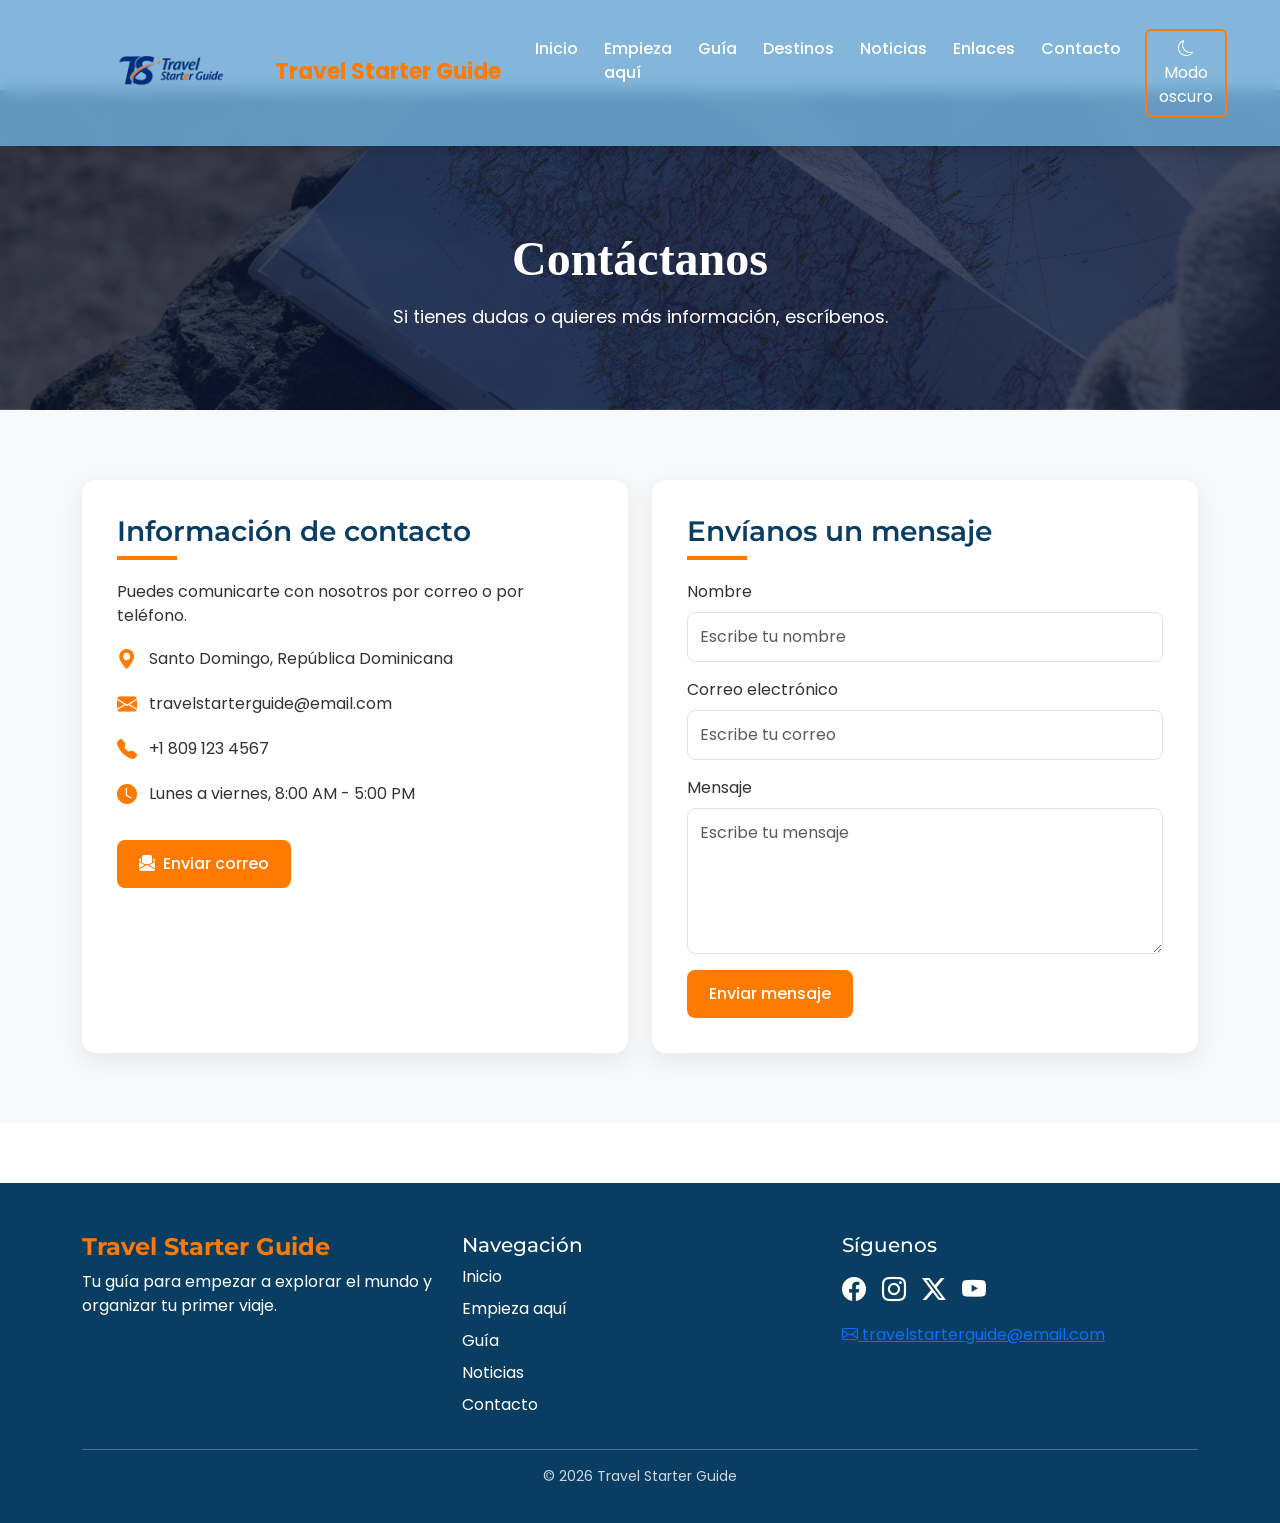
<file: contact.html>
<!DOCTYPE html>
<html lang="es">
<head>
  <meta charset="UTF-8">
  <meta name="viewport" content="width=device-width, initial-scale=1.0">
  <title>Contacto | Travel Starter Guide</title>

  <meta name="description" content="Página de contacto de Travel Starter Guide.">
  <link rel="icon" type="image/png" href="favicon/favicon-32x32.png">

  <link href="https://fonts.googleapis.com/css2?family=Montserrat:wght@500;600;700&family=Poppins:wght@300;400;500;600&display=swap" rel="stylesheet">
  <link href="https://cdn.jsdelivr.net/npm/bootstrap@5.3.3/dist/css/bootstrap.min.css" rel="stylesheet">
  <link href="https://cdn.jsdelivr.net/npm/bootstrap-icons@1.11.3/font/bootstrap-icons.min.css" rel="stylesheet">

  <link rel="stylesheet" href="css/style.css">
</head>
<body>

  <!-- NAVBAR -->
  <!-- NAVBAR -->
  <nav class="navbar navbar-expand-lg navbar-dark fixed-top">
    <div class="container">

      <a class="navbar-brand" href="index.html">
        <img src="images/logo.png" class="logo" alt="Logo Travel Starter Guide">
        Travel Starter Guide
      </a>

      <button class="navbar-toggler" type="button" data-bs-toggle="collapse" data-bs-target="#menu">
        <span class="navbar-toggler-icon"></span>
      </button>

      <div class="collapse navbar-collapse" id="menu">
        <ul class="navbar-nav ms-auto">

          <li class="nav-item">
            <a class="nav-link" href="index.html">Inicio</a>
          </li>

          <li class="nav-item">
            <a class="nav-link" href="empieza.html">Empieza aquí</a>
          </li>

          <li class="nav-item">
            <a class="nav-link" href="guide.html">Guía</a>
          </li>

           <li class="nav-item">
            <a class="nav-link" href="destinos.html">Destinos</a>
          </li>

          <li class="nav-item">
            <a class="nav-link" href="news.html">Noticias</a>
          </li>

          <li class="nav-item">
            <a class="nav-link" href="links.html">Enlaces</a>
          </li>

          <li class="nav-item">
            <a class="nav-link" href="contact.html">Contacto</a>
          </li>

          <li class="nav-item">
            <button onclick="modoOscuro()" class="btn btn-outline-light ms-3">
              <i class="bi bi-moon"></i> Modo oscuro
            </button>
          </li>

        </ul>
      </div>

    </div>
  </nav>

  <!-- HEADER -->
  <section class="page-header text-white text-center">
    <div class="container">
      <h1>Contáctanos</h1>
      <p>Si tienes dudas o quieres más información, escríbenos.</p>
    </div>
  </section>

  <!-- CONTACTO -->
  <section class="contact-section">
    <div class="container">
      <div class="row g-4">

        <div class="col-lg-6">
          <div class="contact-card">
            <h2>Información de contacto</h2>
            <p>Puedes comunicarte con nosotros por correo o por teléfono.</p>

            <div class="contact-info-item">
              <i class="bi bi-geo-alt-fill"></i>
              <span>Santo Domingo, República Dominicana</span>
            </div>

            <div class="contact-info-item">
              <i class="bi bi-envelope-fill"></i>
              <span>travelstarterguide@email.com</span>
            </div>

            <div class="contact-info-item">
              <i class="bi bi-telephone-fill"></i>
              <span>+1 809 123 4567</span>
            </div>

            <div class="contact-info-item">
              <i class="bi bi-clock-fill"></i>
              <span>Lunes a viernes, 8:00 AM - 5:00 PM</span>
            </div>

            <a href="mailto:travelstarterguide@email.com" class="btn contact-btn mt-3">
              <i class="bi bi-envelope-paper-fill me-2"></i>Enviar correo
            </a>
          </div>
        </div>

        <div class="col-lg-6">
          <div class="contact-card">
            <h2>Envíanos un mensaje</h2>
            <form>
              <form onsubmit="enviarFormulario(event)">
  <div class="mb-3">
    <label for="nombre" class="form-label">Nombre</label>
    <input type="text" class="form-control" id="nombre" placeholder="Escribe tu nombre" required>
  </div>

  <div class="mb-3">
    <label for="correo" class="form-label">Correo electrónico</label>
    <input type="email" class="form-control" id="correo" placeholder="Escribe tu correo" required>
  </div>

  <div class="mb-3">
    <label for="mensaje" class="form-label">Mensaje</label>
    <textarea class="form-control" id="mensaje" rows="5" placeholder="Escribe tu mensaje" required></textarea>
  </div>

  <button type="submit" class="btn contact-btn">
    Enviar mensaje
  </button>
          </form>
          </div>
        </div>

      </div>
    </div>
  </section>

 <!-- FOOTER -->
  <footer class="footer">
<div class="container">
<div class="row">

<div class="col-md-4">
<h4 class="footer-logo">Travel Starter Guide</h4>
<p>
Tu guía para empezar a explorar el mundo y organizar tu primer viaje.
</p>
</div>

<div class="col-md-4">
<h5>Navegación</h5>
<ul class="footer-links">
<li><a href="index.html">Inicio</a></li>
<li><a href="empieza.html">Empieza aquí</a></li>
<li><a href="guide.html">Guía</a></li>
<li><a href="news.html">Noticias</a></li>
<li><a href="contact.html">Contacto</a></li>
</ul>
</div>

<div class="col-md-4">
<h5>Síguenos</h5>

<div class="footer-social">
<a href="https://www.facebook.com/" target="_blank"><i class="bi bi-facebook"></i></a>
<a href="https://www.instagram.com/" target="_blank"><i class="bi bi-instagram"></i></a>
<a href="https://twitter.com/" target="_blank"><i class="bi bi-twitter-x"></i></a>
<a href="https://www.youtube.com/" target="_blank"><i class="bi bi-youtube"></i></a>
</div>

<p class="footer-email">
<a href="mailto:travelstarterguide@email.com">
<i class="bi bi-envelope"></i> travelstarterguide@email.com
</a>
</p>

</div>

</div>

<hr>

<p class="footer-copy">© 2026 Travel Starter Guide</p>

</div>
</footer>
  <!-- MODAL PRIVACIDAD -->
  <div class="modal fade" id="privacidad">
    <div class="modal-dialog">
      <div class="modal-content">
        <div class="modal-header">
          <h5>Política de Privacidad</h5>
          <button class="btn-close" data-bs-dismiss="modal"></button>
        </div>

        <div class="modal-body">
          <p>
            Este sitio web es educativo y no almacena información personal
            de los usuarios.
          </p>
        </div>
      </div>
    </div>
  </div>

  <script src="https://cdn.jsdelivr.net/npm/bootstrap@5.3.3/dist/js/bootstrap.bundle.min.js"></script>
  <script src="js/script.js"></script>
</body>
</html>
</file>
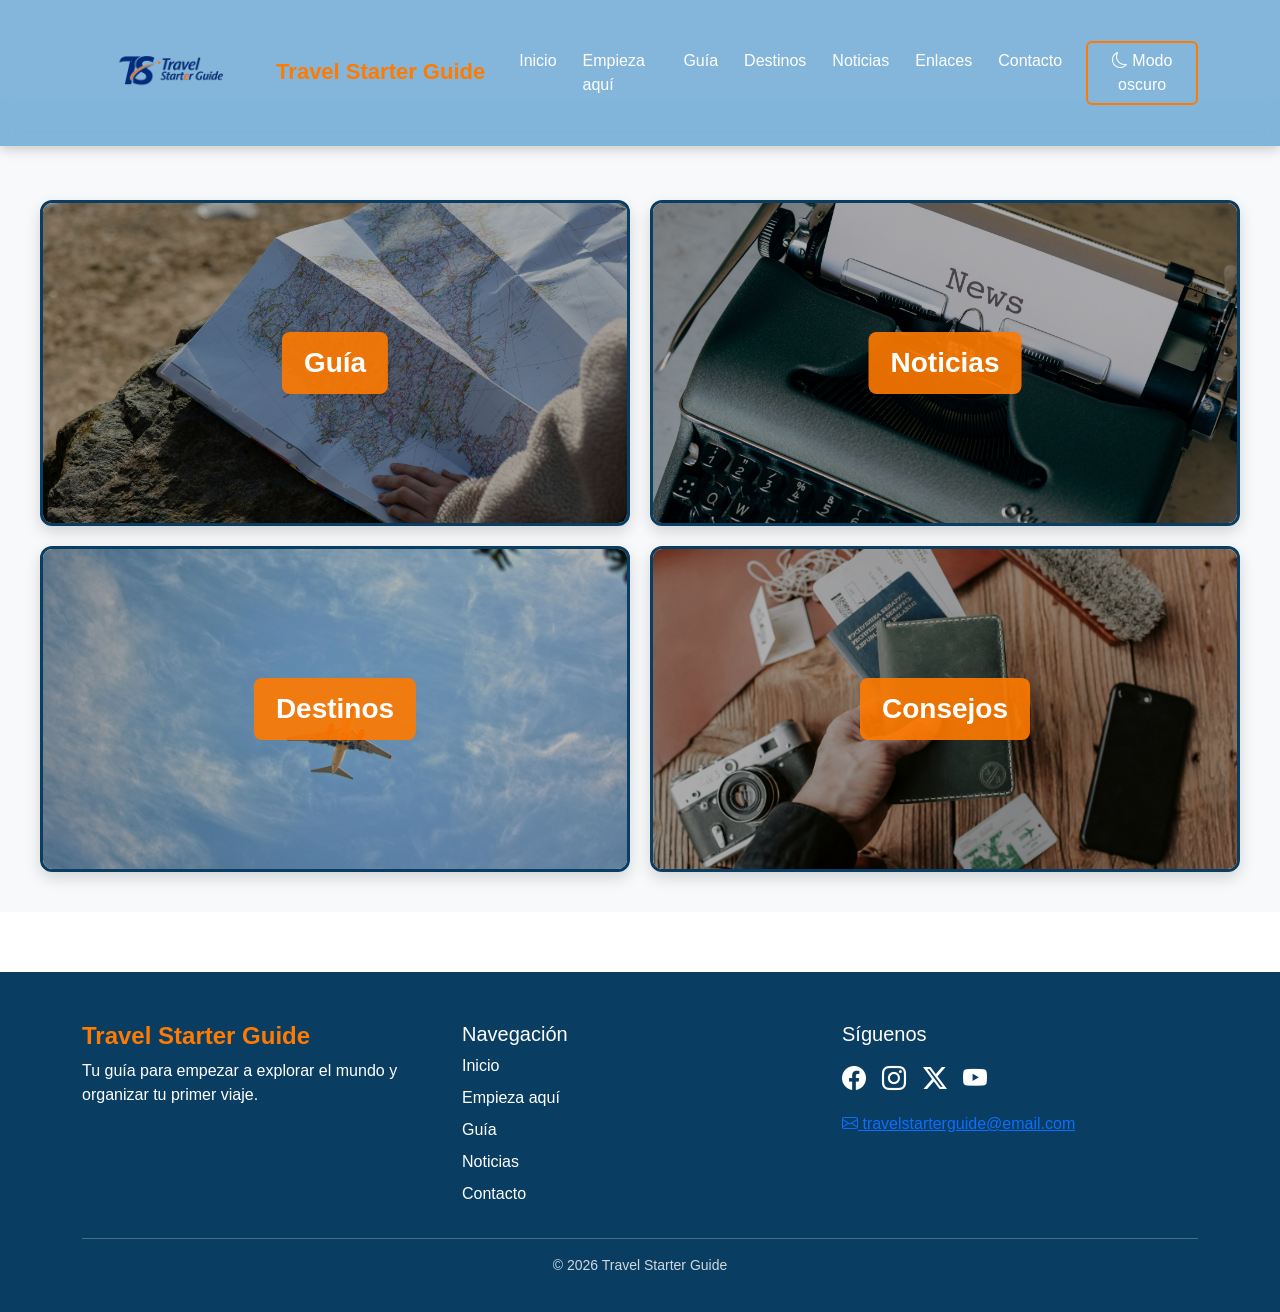
<file: empieza.html>
<!DOCTYPE html>
<html lang="es">
<head>
    <meta charset="UTF-8">
    <meta name="viewport" content="width=device-width, initial-scale=1.0">
    <title>Empieza aquí | Travel Starter Guide</title>

    <link href="https://cdn.jsdelivr.net/npm/bootstrap@5.3.3/dist/css/bootstrap.min.css" rel="stylesheet">
    <link href="https://cdn.jsdelivr.net/npm/bootstrap-icons@1.11.3/font/bootstrap-icons.min.css" rel="stylesheet">
    <link rel="stylesheet" href="css/style.css">
</head>

<body>

    <!-- NAVBAR -->
     <!-- NAVBAR -->
  <nav class="navbar navbar-expand-lg navbar-dark fixed-top">
    <div class="container">

      <a class="navbar-brand" href="index.html">
        <img src="images/logo.png" class="logo" alt="Logo Travel Starter Guide">
        Travel Starter Guide
      </a>

      <button class="navbar-toggler" type="button" data-bs-toggle="collapse" data-bs-target="#menu">
        <span class="navbar-toggler-icon"></span>
      </button>

      <div class="collapse navbar-collapse" id="menu">
        <ul class="navbar-nav ms-auto">

          <li class="nav-item">
            <a class="nav-link" href="index.html">Inicio</a>
          </li>

          <li class="nav-item">
            <a class="nav-link" href="empieza.html">Empieza aquí</a>
          </li>

          <li class="nav-item">
            <a class="nav-link" href="guide.html">Guía</a>
          </li>

           <li class="nav-item">
            <a class="nav-link" href="destinos.html">Destinos</a>
          </li>

          <li class="nav-item">
            <a class="nav-link" href="news.html">Noticias</a>
          </li>

          <li class="nav-item">
            <a class="nav-link" href="links.html">Enlaces</a>
          </li>

          <li class="nav-item">
            <a class="nav-link" href="contact.html">Contacto</a>
          </li>

          <li class="nav-item">
            <button onclick="modoOscuro()" class="btn btn-outline-light ms-3">
              <i class="bi bi-moon"></i> Modo oscuro
            </button>
          </li>

        </ul>
      </div>

    </div>
  </nav>

    <!-- CONTENIDO DE EMPIEZA AQUI -->
    <div class="start-grid">

        <a href="guide.html" class="grid-item">
            <img src="images/guia.jpg" alt="Guía">
            <span>Guía</span>
        </a>

        <a href="news.html" class="grid-item">
            <img src="images/noticias.jpg" alt="Noticias">
            <span>Noticias</span>
        </a>

        <a href="destinos.html" class="grid-item">
            <img src="images/destinos.jpg" alt="Destinos">
            <span>Destinos</span>
        </a>

        <a href="consejos.html" class="grid-item">
            <img src="images/consejos.jpg" alt="Consejos">
            <span>Consejos</span>
        </a>

    </div>

    <script src="https://cdn.jsdelivr.net/npm/bootstrap@5.3.3/dist/js/bootstrap.bundle.min.js"></script>
    <script src="js/script.js"></script>
</body>
</html>

<!-- FOOTER -->
  <footer class="footer">
<div class="container">
<div class="row">

<div class="col-md-4">
<h4 class="footer-logo">Travel Starter Guide</h4>
<p>
Tu guía para empezar a explorar el mundo y organizar tu primer viaje.
</p>
</div>

<div class="col-md-4">
<h5>Navegación</h5>
<ul class="footer-links">
<li><a href="index.html">Inicio</a></li>
<li><a href="empieza.html">Empieza aquí</a></li>
<li><a href="guide.html">Guía</a></li>
<li><a href="news.html">Noticias</a></li>
<li><a href="contact.html">Contacto</a></li>
</ul>
</div>

<div class="col-md-4">
<h5>Síguenos</h5>

<div class="footer-social">
<a href="https://www.facebook.com/" target="_blank"><i class="bi bi-facebook"></i></a>
<a href="https://www.instagram.com/" target="_blank"><i class="bi bi-instagram"></i></a>
<a href="https://twitter.com/" target="_blank"><i class="bi bi-twitter-x"></i></a>
<a href="https://www.youtube.com/" target="_blank"><i class="bi bi-youtube"></i></a>
</div>

<p class="footer-email">
<a href="mailto:travelstarterguide@email.com">
<i class="bi bi-envelope"></i> travelstarterguide@email.com
</a>
</p>

</div>

</div>

<hr>

<p class="footer-copy">© 2026 Travel Starter Guide</p>

</div>
</footer>
  <!-- MODAL PRIVACIDAD -->
  <div class="modal fade" id="privacidad">
    <div class="modal-dialog">
      <div class="modal-content">
        <div class="modal-header">
          <h5>Política de Privacidad</h5>
          <button class="btn-close" data-bs-dismiss="modal"></button>
        </div>

        <div class="modal-body">
          <p>
            Este sitio web es educativo y no almacena información personal
            de los usuarios.
          </p>
        </div>
      </div>
    </div>
  </div>
</file>
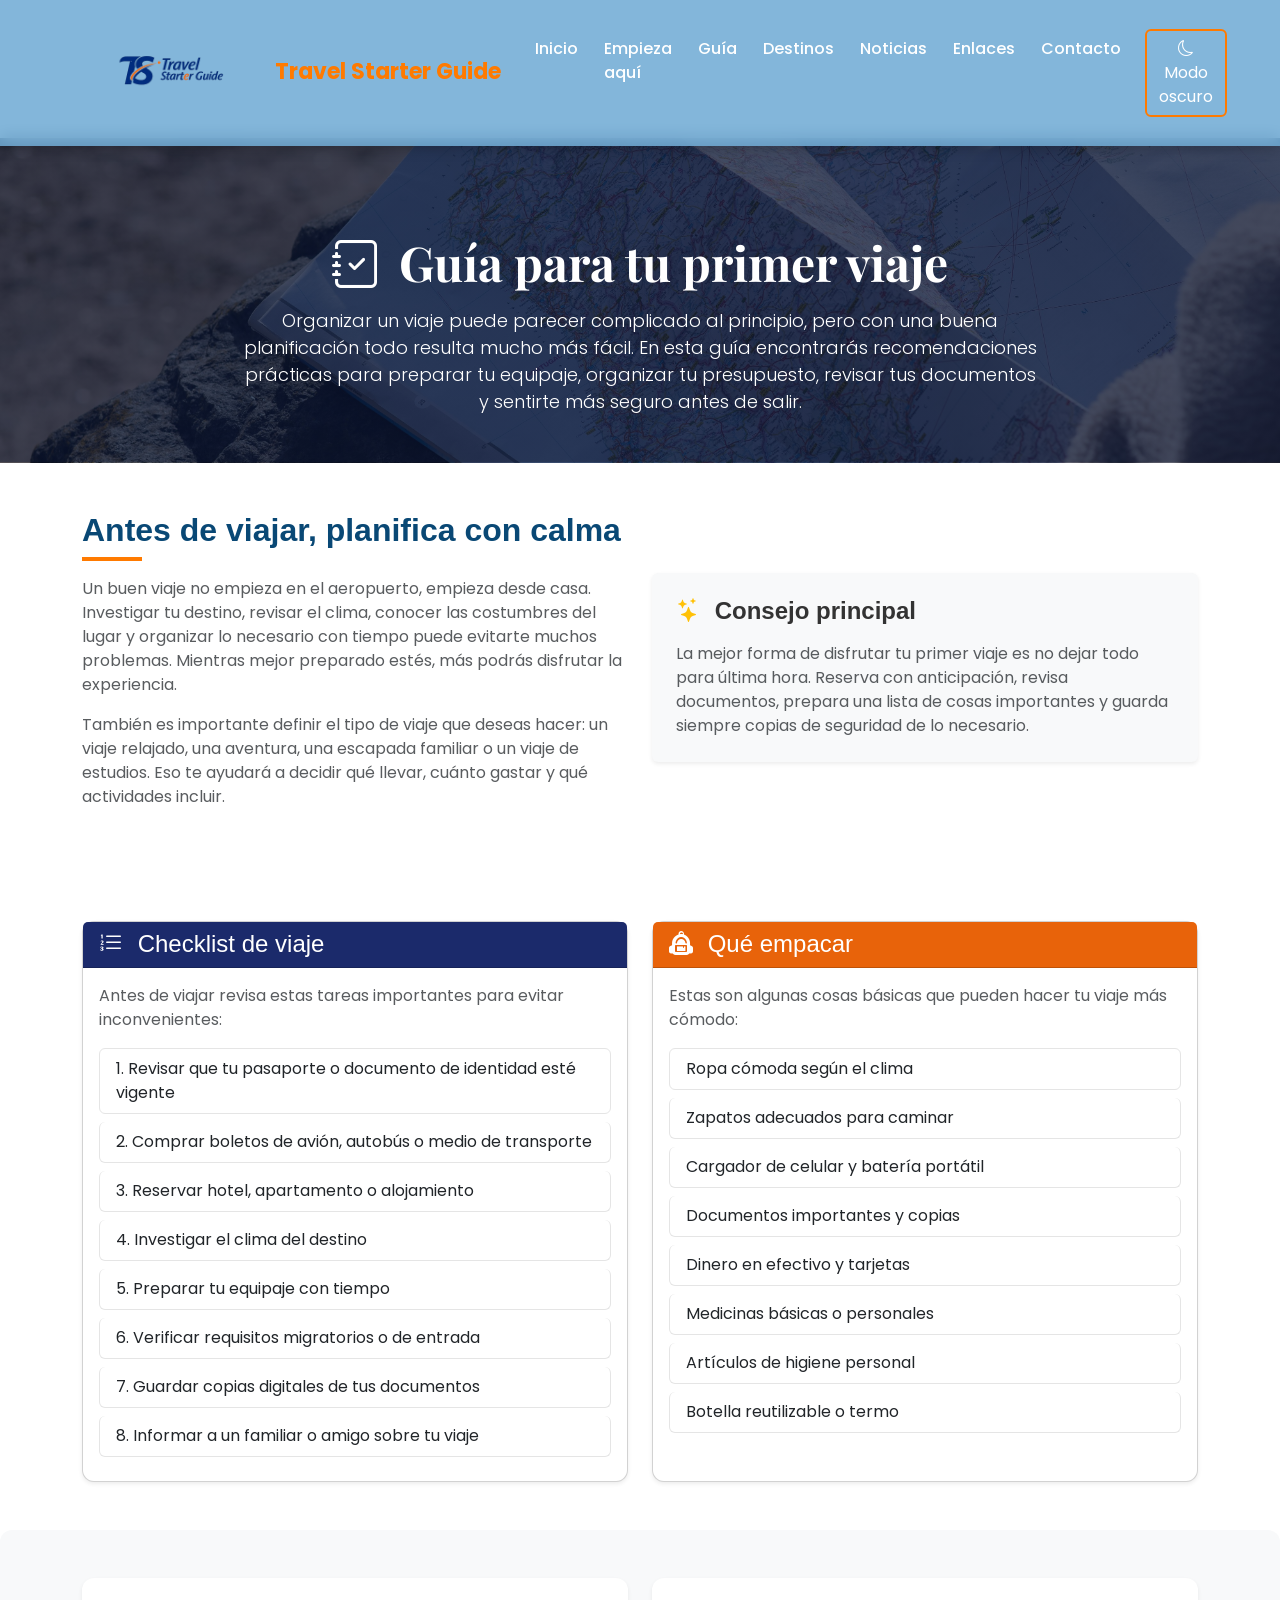
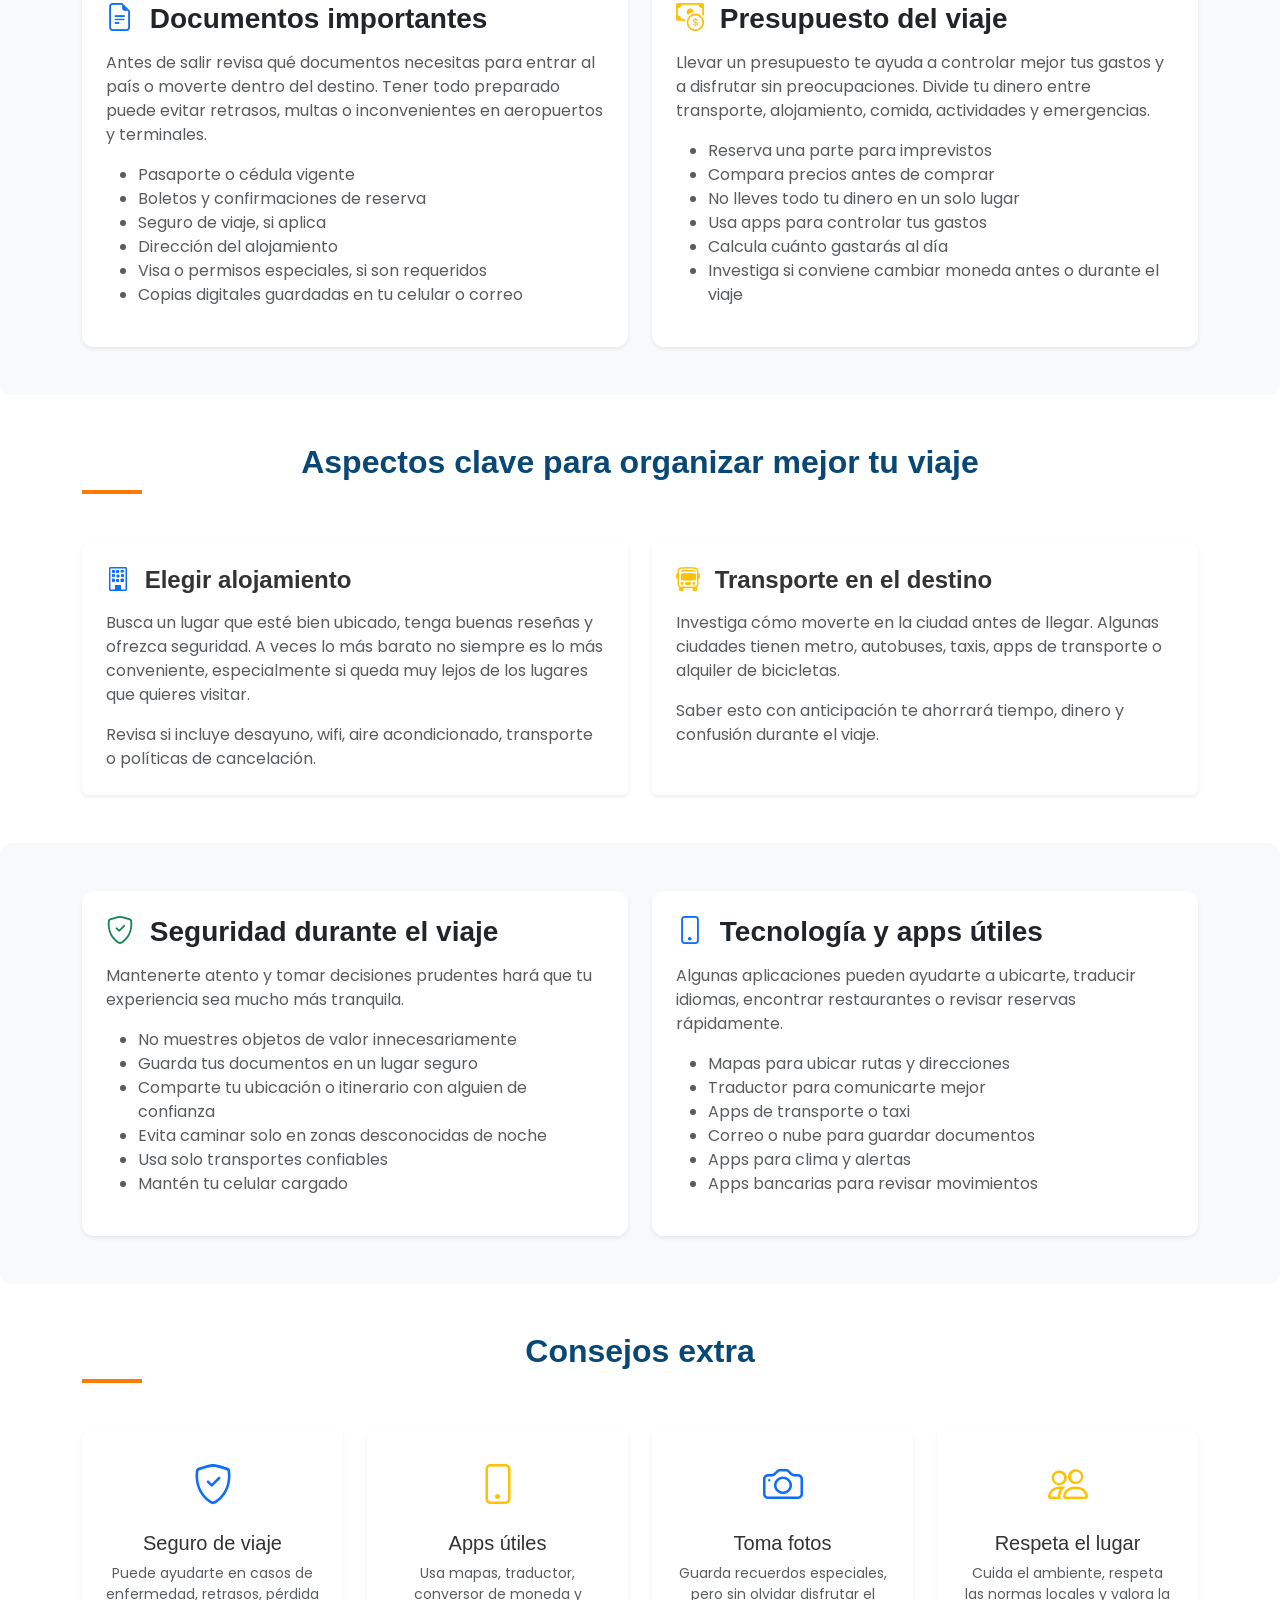
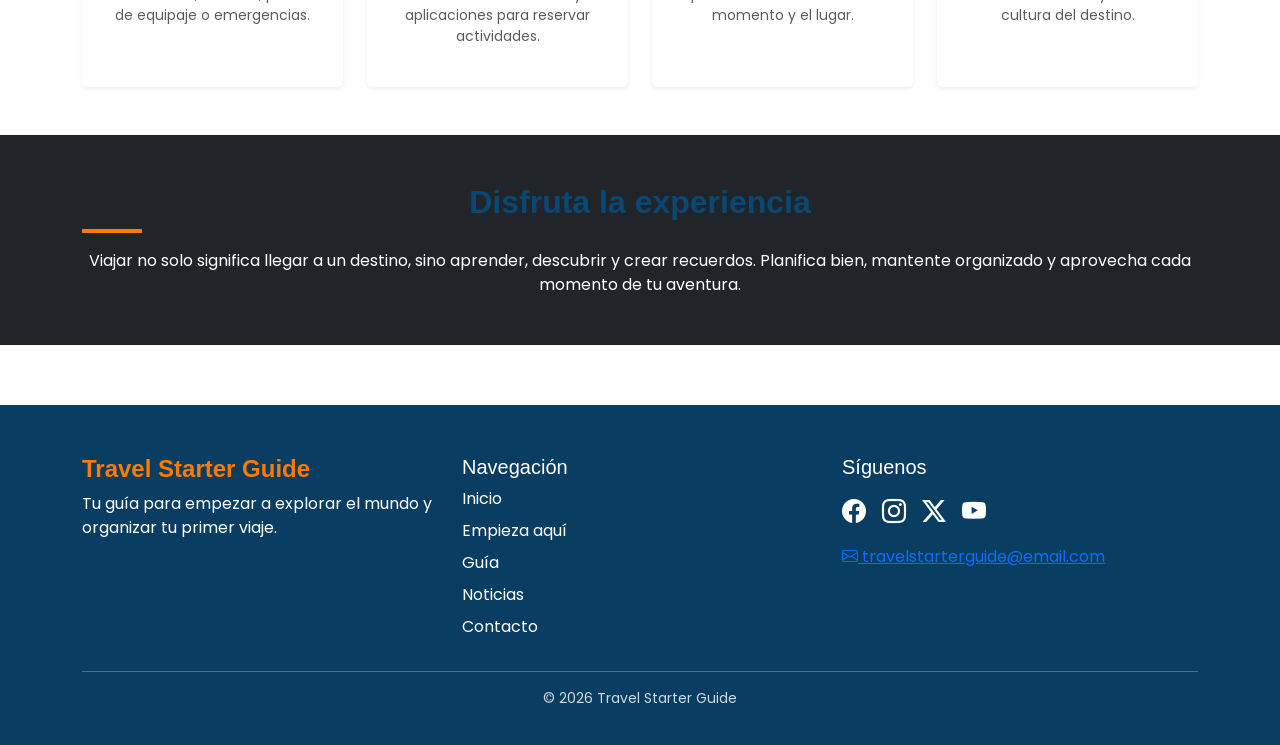
<file: guide.html>
<!DOCTYPE html>
<html lang="es">
<head>
  <meta charset="UTF-8">
  <meta name="viewport" content="width=device-width, initial-scale=1.0">

  <title>Guía de Viaje | Travel Starter Guide</title>

  <meta name="description" content="Guía completa con consejos, checklist, documentos, presupuesto, seguridad y recomendaciones para organizar tu primer viaje.">

  <link rel="icon" type="image/png" href="favicon/favicon-32x32.png">

  <link href="https://fonts.googleapis.com/css2?family=Playfair+Display:wght@400;700&family=Poppins:wght@300;400;500;600&display=swap" rel="stylesheet">

  <link href="https://cdn.jsdelivr.net/npm/bootstrap@5.3.3/dist/css/bootstrap.min.css" rel="stylesheet">

  <link href="https://cdn.jsdelivr.net/npm/bootstrap-icons@1.11.3/font/bootstrap-icons.min.css" rel="stylesheet">

  <link rel="stylesheet" href="css/style.css">
</head>

<body>

  <!-- NAVBAR -->
  <nav class="navbar navbar-expand-lg navbar-dark fixed-top">
    <div class="container">

      <a class="navbar-brand" href="index.html">
        <img src="images/logo.png" class="logo" alt="Logo Travel Starter Guide">
        Travel Starter Guide
      </a>

      <button class="navbar-toggler" type="button" data-bs-toggle="collapse" data-bs-target="#menu">
        <span class="navbar-toggler-icon"></span>
      </button>

      <div class="collapse navbar-collapse" id="menu">
        <ul class="navbar-nav ms-auto">

          <li class="nav-item">
            <a class="nav-link" href="index.html">Inicio</a>
          </li>

          <li class="nav-item">
            <a class="nav-link" href="empieza.html">Empieza aquí</a>
          </li>

          <li class="nav-item">
            <a class="nav-link active" href="guide.html">Guía</a>
          </li>
           
           <li class="nav-item">
            <a class="nav-link" href="destinos.html">Destinos</a>
          </li>

          <li class="nav-item">
            <a class="nav-link" href="news.html">Noticias</a>
          </li>

          <li class="nav-item">
            <a class="nav-link" href="links.html">Enlaces</a>
          </li>

          <li class="nav-item">
            <a class="nav-link" href="contact.html">Contacto</a>
          </li>

          <li class="nav-item">
            <button onclick="modoOscuro()" class="btn btn-outline-light ms-3">
              <i class="bi bi-moon"></i> Modo oscuro
            </button>
          </li>

        </ul>
      </div>

    </div>
  </nav>

  <!-- HEADER -->
  <section class="page-header text-white text-center py-5 mt-5">
    <div class="container pt-5">

      <h1 class="fw-bold">
        <i class="bi bi-journal-check me-2"></i>
        Guía para tu primer viaje
      </h1>

      <p class="lead">
        Organizar un viaje puede parecer complicado al principio, pero con una buena planificación todo resulta mucho más fácil.
        En esta guía encontrarás recomendaciones prácticas para preparar tu equipaje, organizar tu presupuesto,
        revisar tus documentos y sentirte más seguro antes de salir.
      </p>

    </div>
  </section>

  <!-- INTRO -->
  <section class="py-5">
    <div class="container">
      <div class="row align-items-center g-4">

        <div class="col-lg-6">
          <h2 class="fw-bold mb-3">Antes de viajar, planifica con calma</h2>
          <p class="text-muted">
            Un buen viaje no empieza en el aeropuerto, empieza desde casa. Investigar tu destino,
            revisar el clima, conocer las costumbres del lugar y organizar lo necesario con tiempo
            puede evitarte muchos problemas. Mientras mejor preparado estés, más podrás disfrutar
            la experiencia.
          </p>
          <p class="text-muted">
            También es importante definir el tipo de viaje que deseas hacer: un viaje relajado,
            una aventura, una escapada familiar o un viaje de estudios. Eso te ayudará a decidir
            qué llevar, cuánto gastar y qué actividades incluir.
          </p>
        </div>

        <div class="col-lg-6">
          <div class="p-4 rounded shadow-sm bg-light">
            <h4 class="fw-bold mb-3">
              <i class="bi bi-stars me-2 text-warning"></i>
              Consejo principal
            </h4>
            <p class="mb-0 text-muted">
              La mejor forma de disfrutar tu primer viaje es no dejar todo para última hora.
              Reserva con anticipación, revisa documentos, prepara una lista de cosas importantes
              y guarda siempre copias de seguridad de lo necesario.
            </p>
          </div>
        </div>

      </div>
    </div>
  </section>

  <!-- CHECKLIST Y EMPAQUE -->
  <section class="py-5">
    <div class="container">
      <div class="row g-4">

        <!-- CHECKLIST -->
        <div class="col-lg-6">
          <div class="card shadow-sm h-100">

            <div class="card-header text-white" style="background:#1b2a6b">
              <h4 class="mb-0">
                <i class="bi bi-list-ol me-2"></i>
                Checklist de viaje
              </h4>
            </div>

            <div class="card-body">
              <p class="text-muted">
                Antes de viajar revisa estas tareas importantes para evitar inconvenientes:
              </p>

              <ol class="list-group list-group-numbered">
                <li class="list-group-item">Revisar que tu pasaporte o documento de identidad esté vigente</li>
                <li class="list-group-item">Comprar boletos de avión, autobús o medio de transporte</li>
                <li class="list-group-item">Reservar hotel, apartamento o alojamiento</li>
                <li class="list-group-item">Investigar el clima del destino</li>
                <li class="list-group-item">Preparar tu equipaje con tiempo</li>
                <li class="list-group-item">Verificar requisitos migratorios o de entrada</li>
                <li class="list-group-item">Guardar copias digitales de tus documentos</li>
                <li class="list-group-item">Informar a un familiar o amigo sobre tu viaje</li>
              </ol>

            </div>
          </div>
        </div>

        <!-- QUÉ EMPACAR -->
        <div class="col-lg-6">
          <div class="card shadow-sm h-100">

            <div class="card-header text-white" style="background:#e8630a">
              <h4 class="mb-0">
                <i class="bi bi-backpack2-fill me-2"></i>
                Qué empacar
              </h4>
            </div>

            <div class="card-body">
              <p class="text-muted">
                Estas son algunas cosas básicas que pueden hacer tu viaje más cómodo:
              </p>

              <ul class="list-group">
                <li class="list-group-item">Ropa cómoda según el clima</li>
                <li class="list-group-item">Zapatos adecuados para caminar</li>
                <li class="list-group-item">Cargador de celular y batería portátil</li>
                <li class="list-group-item">Documentos importantes y copias</li>
                <li class="list-group-item">Dinero en efectivo y tarjetas</li>
                <li class="list-group-item">Medicinas básicas o personales</li>
                <li class="list-group-item">Artículos de higiene personal</li>
                <li class="list-group-item">Botella reutilizable o termo</li>
              </ul>

            </div>
          </div>
        </div>

      </div>
    </div>
  </section>

  <!-- DOCUMENTOS Y PRESUPUESTO -->
  <section class="py-5 bg-light">
    <div class="container">
      <div class="row g-4">

        <div class="col-lg-6">
          <div class="card border-0 shadow-sm h-100">
            <div class="card-body p-4">
              <h3 class="fw-bold mb-3">
                <i class="bi bi-file-earmark-text me-2 text-primary"></i>
                Documentos importantes
              </h3>
              <p class="text-muted">
                Antes de salir revisa qué documentos necesitas para entrar al país o moverte dentro del destino.
                Tener todo preparado puede evitar retrasos, multas o inconvenientes en aeropuertos y terminales.
              </p>
              <ul class="text-muted">
                <li>Pasaporte o cédula vigente</li>
                <li>Boletos y confirmaciones de reserva</li>
                <li>Seguro de viaje, si aplica</li>
                <li>Dirección del alojamiento</li>
                <li>Visa o permisos especiales, si son requeridos</li>
                <li>Copias digitales guardadas en tu celular o correo</li>
              </ul>
            </div>
          </div>
        </div>

        <div class="col-lg-6">
          <div class="card border-0 shadow-sm h-100">
            <div class="card-body p-4">
              <h3 class="fw-bold mb-3">
                <i class="bi bi-cash-coin me-2 text-warning"></i>
                Presupuesto del viaje
              </h3>
              <p class="text-muted">
                Llevar un presupuesto te ayuda a controlar mejor tus gastos y a disfrutar sin preocupaciones.
                Divide tu dinero entre transporte, alojamiento, comida, actividades y emergencias.
              </p>
              <ul class="text-muted">
                <li>Reserva una parte para imprevistos</li>
                <li>Compara precios antes de comprar</li>
                <li>No lleves todo tu dinero en un solo lugar</li>
                <li>Usa apps para controlar tus gastos</li>
                <li>Calcula cuánto gastarás al día</li>
                <li>Investiga si conviene cambiar moneda antes o durante el viaje</li>
              </ul>
            </div>
          </div>
        </div>

      </div>
    </div>
  </section>

  <!-- ALOJAMIENTO Y TRANSPORTE -->
  <section class="py-5">
    <div class="container">
      <h2 class="text-center fw-bold mb-5">Aspectos clave para organizar mejor tu viaje</h2>

      <div class="row g-4">

        <div class="col-md-6">
          <div class="p-4 shadow-sm rounded h-100 bg-white">
            <h4 class="fw-bold mb-3">
              <i class="bi bi-building me-2 text-primary"></i>
              Elegir alojamiento
            </h4>
            <p class="text-muted">
              Busca un lugar que esté bien ubicado, tenga buenas reseñas y ofrezca seguridad.
              A veces lo más barato no siempre es lo más conveniente, especialmente si queda
              muy lejos de los lugares que quieres visitar.
            </p>
            <p class="text-muted mb-0">
              Revisa si incluye desayuno, wifi, aire acondicionado, transporte o políticas de cancelación.
            </p>
          </div>
        </div>

        <div class="col-md-6">
          <div class="p-4 shadow-sm rounded h-100 bg-white">
            <h4 class="fw-bold mb-3">
              <i class="bi bi-bus-front me-2 text-warning"></i>
              Transporte en el destino
            </h4>
            <p class="text-muted">
              Investiga cómo moverte en la ciudad antes de llegar. Algunas ciudades tienen metro,
              autobuses, taxis, apps de transporte o alquiler de bicicletas.
            </p>
            <p class="text-muted mb-0">
              Saber esto con anticipación te ahorrará tiempo, dinero y confusión durante el viaje.
            </p>
          </div>
        </div>

      </div>
    </div>
  </section>

  <!-- SEGURIDAD Y TECNOLOGÍA -->
  <section class="py-5 bg-light">
    <div class="container">
      <div class="row g-4">

        <div class="col-lg-6">
          <div class="card shadow-sm h-100 border-0">
            <div class="card-body p-4">
              <h3 class="fw-bold mb-3">
                <i class="bi bi-shield-check me-2 text-success"></i>
                Seguridad durante el viaje
              </h3>
              <p class="text-muted">
                Mantenerte atento y tomar decisiones prudentes hará que tu experiencia sea mucho más tranquila.
              </p>
              <ul class="text-muted">
                <li>No muestres objetos de valor innecesariamente</li>
                <li>Guarda tus documentos en un lugar seguro</li>
                <li>Comparte tu ubicación o itinerario con alguien de confianza</li>
                <li>Evita caminar solo en zonas desconocidas de noche</li>
                <li>Usa solo transportes confiables</li>
                <li>Mantén tu celular cargado</li>
              </ul>
            </div>
          </div>
        </div>

        <div class="col-lg-6">
          <div class="card shadow-sm h-100 border-0">
            <div class="card-body p-4">
              <h3 class="fw-bold mb-3">
                <i class="bi bi-phone me-2 text-primary"></i>
                Tecnología y apps útiles
              </h3>
              <p class="text-muted">
                Algunas aplicaciones pueden ayudarte a ubicarte, traducir idiomas, encontrar restaurantes
                o revisar reservas rápidamente.
              </p>
              <ul class="text-muted">
                <li>Mapas para ubicar rutas y direcciones</li>
                <li>Traductor para comunicarte mejor</li>
                <li>Apps de transporte o taxi</li>
                <li>Correo o nube para guardar documentos</li>
                <li>Apps para clima y alertas</li>
                <li>Apps bancarias para revisar movimientos</li>
              </ul>
            </div>
          </div>
        </div>

      </div>
    </div>
  </section>

  <!-- CONSEJOS EXTRA -->
  <section class="py-5">
    <div class="container">

      <h2 class="text-center fw-bold mb-5">Consejos extra</h2>

      <div class="row g-4">

        <div class="col-md-6 col-lg-3">
          <div class="text-center p-4 bg-white rounded shadow-sm h-100">
            <i class="bi bi-shield-check fs-1 text-primary"></i>
            <h5 class="mt-3">Seguro de viaje</h5>
            <p class="small text-muted">
              Puede ayudarte en casos de enfermedad, retrasos, pérdida de equipaje o emergencias.
            </p>
          </div>
        </div>

        <div class="col-md-6 col-lg-3">
          <div class="text-center p-4 bg-white rounded shadow-sm h-100">
            <i class="bi bi-phone fs-1 text-warning"></i>
            <h5 class="mt-3">Apps útiles</h5>
            <p class="small text-muted">
              Usa mapas, traductor, conversor de moneda y aplicaciones para reservar actividades.
            </p>
          </div>
        </div>

        <div class="col-md-6 col-lg-3">
          <div class="text-center p-4 bg-white rounded shadow-sm h-100">
            <i class="bi bi-camera fs-1 text-primary"></i>
            <h5 class="mt-3">Toma fotos</h5>
            <p class="small text-muted">
              Guarda recuerdos especiales, pero sin olvidar disfrutar el momento y el lugar.
            </p>
          </div>
        </div>

        <div class="col-md-6 col-lg-3">
          <div class="text-center p-4 bg-white rounded shadow-sm h-100">
            <i class="bi bi-people fs-1 text-warning"></i>
            <h5 class="mt-3">Respeta el lugar</h5>
            <p class="small text-muted">
              Cuida el ambiente, respeta las normas locales y valora la cultura del destino.
            </p>
          </div>
        </div>

      </div>
    </div>
  </section>

  <!-- TIPS FINALES -->
  <section class="py-5 bg-dark text-white">
    <div class="container text-center">
      <h2 class="fw-bold mb-3">Disfruta la experiencia</h2>
      <p class="mb-0">
        Viajar no solo significa llegar a un destino, sino aprender, descubrir y crear recuerdos.
        Planifica bien, mantente organizado y aprovecha cada momento de tu aventura.
      </p>
    </div>
  </section>

  <!-- FOOTER -->
  <footer class="footer">
<div class="container">
<div class="row">

<div class="col-md-4">
<h4 class="footer-logo">Travel Starter Guide</h4>
<p>
Tu guía para empezar a explorar el mundo y organizar tu primer viaje.
</p>
</div>

<div class="col-md-4">
<h5>Navegación</h5>
<ul class="footer-links">
<li><a href="index.html">Inicio</a></li>
<li><a href="empieza.html">Empieza aquí</a></li>
<li><a href="guide.html">Guía</a></li>
<li><a href="news.html">Noticias</a></li>
<li><a href="contact.html">Contacto</a></li>
</ul>
</div>

<div class="col-md-4">
<h5>Síguenos</h5>

<div class="footer-social">
<a href="https://www.facebook.com/" target="_blank"><i class="bi bi-facebook"></i></a>
<a href="https://www.instagram.com/" target="_blank"><i class="bi bi-instagram"></i></a>
<a href="https://twitter.com/" target="_blank"><i class="bi bi-twitter-x"></i></a>
<a href="https://www.youtube.com/" target="_blank"><i class="bi bi-youtube"></i></a>
</div>

<p class="footer-email">
<a href="mailto:travelstarterguide@email.com">
<i class="bi bi-envelope"></i> travelstarterguide@email.com
</a>
</p>

</div>

</div>

<hr>

<p class="footer-copy">© 2026 Travel Starter Guide</p>

</div>
</footer>
  <!-- MODAL PRIVACIDAD -->
  <div class="modal fade" id="privacidad">
    <div class="modal-dialog">
      <div class="modal-content">
        <div class="modal-header">
          <h5>Política de Privacidad</h5>
          <button class="btn-close" data-bs-dismiss="modal"></button>
        </div>

        <div class="modal-body">
          <p>
            Este sitio web es educativo y no almacena información personal
            de los usuarios.
          </p>
        </div>
      </div>
    </div>
  </div>
  <script src="https://cdn.jsdelivr.net/npm/bootstrap@5.3.3/dist/js/bootstrap.bundle.min.js"></script>
<script src="js/script.js"></script>
</body>
</html>
</file>
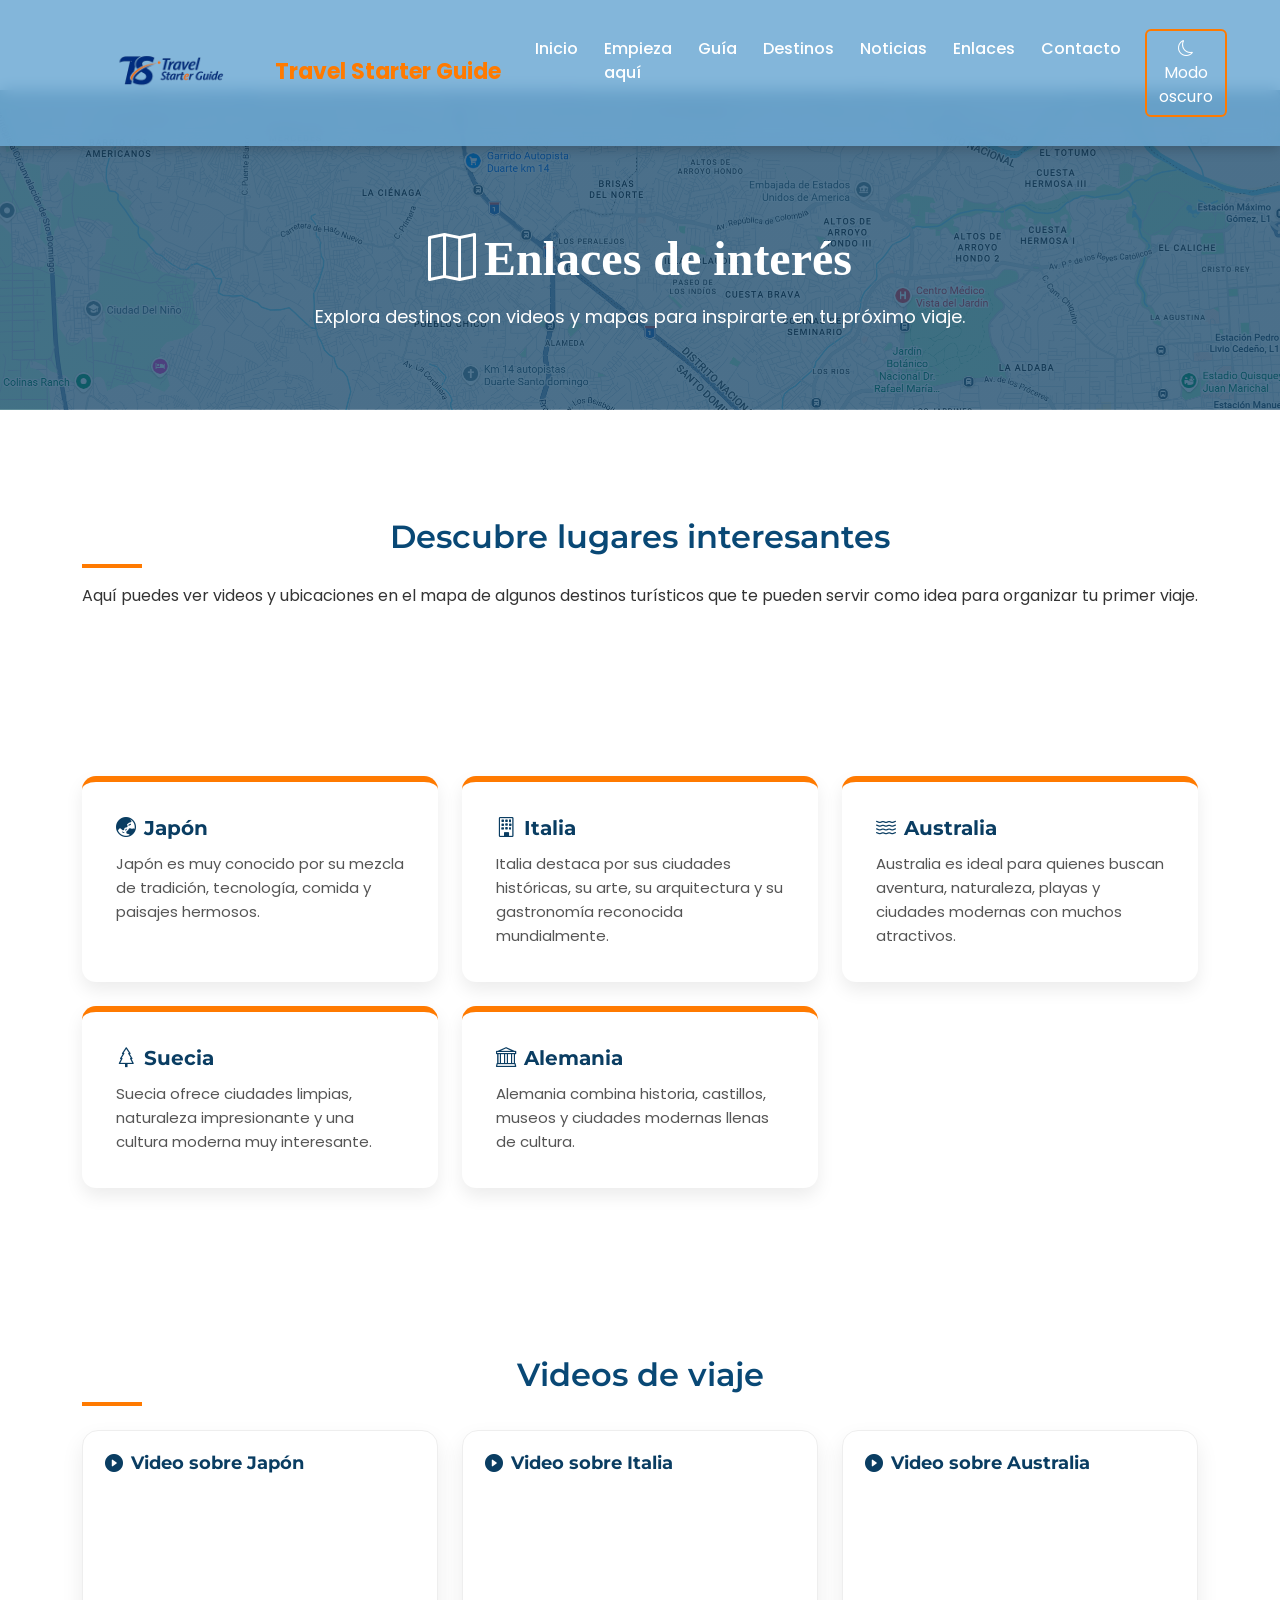
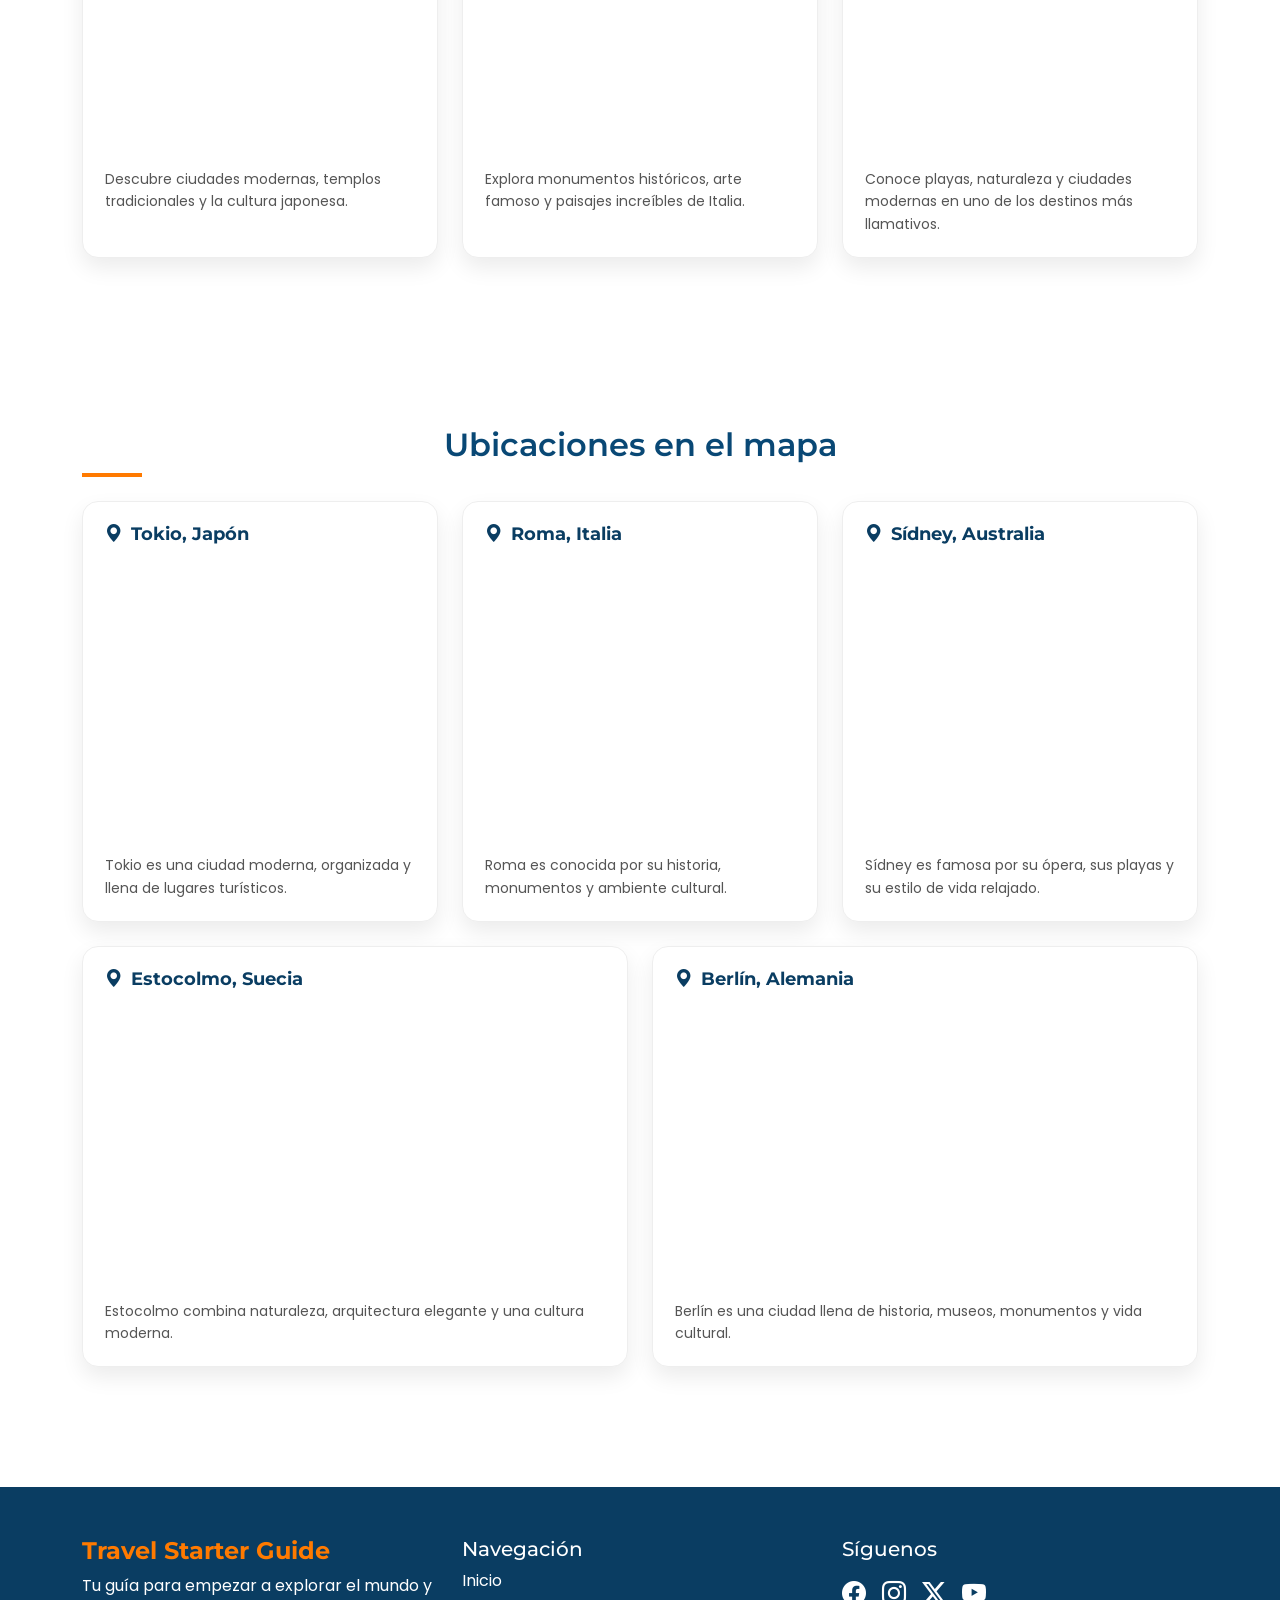
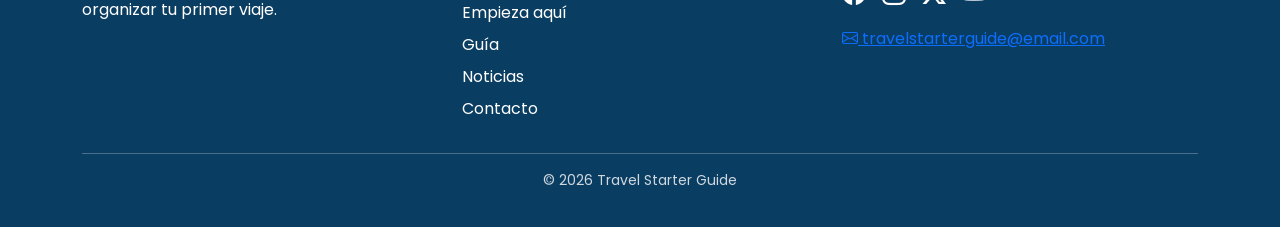
<file: links.html>
<!DOCTYPE html>
<html lang="es">
<head>
  <meta charset="UTF-8">
  <meta name="viewport" content="width=device-width, initial-scale=1.0">

  <title>Enlaces de Interés | Travel Starter Guide</title>

  <meta name="description" content="Videos y mapas de destinos turísticos interesantes para tu primer viaje.">
  <meta name="keywords" content="viajes, turismo, mapas, youtube, destinos">
  <meta name="author" content="Amy">

  <link rel="icon" type="image/png" href="favicon/favicon-32x32.png">

  <link href="https://fonts.googleapis.com/css2?family=Montserrat:wght@500;600;700&family=Poppins:wght@300;400;500;600&display=swap" rel="stylesheet">
  <link href="https://cdn.jsdelivr.net/npm/bootstrap@5.3.3/dist/css/bootstrap.min.css" rel="stylesheet">
  <link href="https://cdn.jsdelivr.net/npm/bootstrap-icons@1.11.3/font/bootstrap-icons.min.css" rel="stylesheet">

  <link rel="stylesheet" href="css/style.css">
</head>
<body>

  <!-- NAVBAR -->
  <nav class="navbar navbar-expand-lg navbar-dark fixed-top">
    <div class="container">

      <a class="navbar-brand" href="index.html">
        <img src="images/logo.png" class="logo" alt="Logo Travel Starter Guide">
        Travel Starter Guide
      </a>

      <button class="navbar-toggler" type="button" data-bs-toggle="collapse" data-bs-target="#menu">
        <span class="navbar-toggler-icon"></span>
      </button>

      <div class="collapse navbar-collapse" id="menu">
        <ul class="navbar-nav ms-auto">

          <li class="nav-item">
            <a class="nav-link" href="index.html">Inicio</a>
          </li>

          <li class="nav-item">
            <a class="nav-link" href="empieza.html">Empieza aquí</a>
          </li>

          <li class="nav-item">
            <a class="nav-link" href="guide.html">Guía</a>
          </li>

          <li class="nav-item">
            <a class="nav-link" href="destinos.html">Destinos</a>
          </li>

          <li class="nav-item">
            <a class="nav-link" href="news.html">Noticias</a>
          </li>

          <li class="nav-item">
            <a class="nav-link active" href="links.html">Enlaces</a>
          </li>

          <li class="nav-item">
            <a class="nav-link" href="contact.html">Contacto</a>
          </li>

          <li class="nav-item">
            <button onclick="modoOscuro()" class="btn btn-outline-light ms-3">
              <i class="bi bi-moon"></i> Modo oscuro
            </button>
          </li>

        </ul>
      </div>

    </div>
  </nav>

  <!-- HEADER -->
  <section class="page-header links-header text-white text-center">
    <div class="container">
      <h1><i class="bi bi-map me-2"></i>Enlaces de interés</h1>
      <p>Explora destinos con videos y mapas para inspirarte en tu próximo viaje.</p>
    </div>
  </section>

  <!-- INTRO -->
  <section class="container mt-5">
    <div class="intro-links-box">
      <h2 class="text-center mb-3">Descubre lugares interesantes</h2>
      <p class="text-center mb-0">
        Aquí puedes ver videos y ubicaciones en el mapa de algunos destinos turísticos
        que te pueden servir como idea para organizar tu primer viaje.
      </p>
    </div>
  </section>

  <!-- TARJETAS DE DESTINOS -->
  <!-- TARJETAS DE DESTINOS -->
<section class="container mt-5">
  <div class="row g-4">

    <div class="col-md-4">
      <div class="card tarjeta h-100 destino-card">
        <div class="card-body">
          <h4><i class="bi bi-globe-asia-australia me-2"></i>Japón</h4>
          <p>
            Japón es muy conocido por su mezcla de tradición, tecnología,
            comida y paisajes hermosos.
          </p>
        </div>
      </div>
    </div>

    <div class="col-md-4">
      <div class="card tarjeta h-100 destino-card">
        <div class="card-body">
          <h4><i class="bi bi-building me-2"></i>Italia</h4>
          <p>
            Italia destaca por sus ciudades históricas, su arte, su arquitectura
            y su gastronomía reconocida mundialmente.
          </p>
        </div>
      </div>
    </div>

    <div class="col-md-4">
      <div class="card tarjeta h-100 destino-card">
        <div class="card-body">
          <h4><i class="bi bi-water me-2"></i>Australia</h4>
          <p>
            Australia es ideal para quienes buscan aventura, naturaleza, playas
            y ciudades modernas con muchos atractivos.
          </p>
        </div>
      </div>
    </div>

    <div class="col-md-4">
      <div class="card tarjeta h-100 destino-card">
        <div class="card-body">
          <h4><i class="bi bi-tree me-2"></i>Suecia</h4>
          <p>
            Suecia ofrece ciudades limpias, naturaleza impresionante
            y una cultura moderna muy interesante.
          </p>
        </div>
      </div>
    </div>

    <div class="col-md-4">
      <div class="card tarjeta h-100 destino-card">
        <div class="card-body">
          <h4><i class="bi bi-bank me-2"></i>Alemania</h4>
          <p>
            Alemania combina historia, castillos, museos y ciudades
            modernas llenas de cultura.
          </p>
        </div>
      </div>
    </div>

  </div>
</section>

  <!-- VIDEOS -->

<section class="container mt-5">
  <h2 class="text-center mb-4">Videos de viaje</h2>

  <div class="row g-4">

    <div class="col-lg-4">
      <div class="iframe-box">
        <h5 class="mb-3"><i class="bi bi-play-circle-fill me-2"></i>Video sobre Japón</h5>
        <iframe
        src="https://www.youtube.com/embed/Scxs7L0vhZ4"
          title="Video de Japón"
          loading="lazy"
          allowfullscreen>
        </iframe>
        <p>
          Descubre ciudades modernas, templos tradicionales y la cultura japonesa.
        </p>
      </div>
    </div>

    <div class="col-lg-4">
      <div class="iframe-box">
        <h5 class="mb-3"><i class="bi bi-play-circle-fill me-2"></i>Video sobre Italia</h5>
        <iframe
        src="https://www.youtube.com/embed/RN1s-ImTC5U"
          title="Video de Italia"
          loading="lazy"
          allowfullscreen>
        </iframe>
        <p>
          Explora monumentos históricos, arte famoso y paisajes increíbles de Italia.
        </p>
      </div>
    </div>

    <div class="col-lg-4">
      <div class="iframe-box">
        <h5 class="mb-3"><i class="bi bi-play-circle-fill me-2"></i>Video sobre Australia</h5>
        <iframe
          src="https://www.youtube.com/embed/F8MN0o6RS9o"
          title="Video de Australia"
          loading="lazy"
          allowfullscreen>
        </iframe>
        <p>
          Conoce playas, naturaleza y ciudades modernas en uno de los destinos más llamativos.
        </p>
      </div>
    </div>

  </div>
</section>
  <!-- MAPAS -->

<section class="container mt-5 mb-5">
  <h2 class="text-center mb-4">Ubicaciones en el mapa</h2>

  <div class="row g-4">

    <div class="col-lg-4">
      <div class="iframe-box">
        <h5 class="mb-3"><i class="bi bi-geo-alt-fill me-2"></i>Tokio, Japón</h5>
        <iframe
          src="https://www.google.com/maps?q=Tokyo,Japan&output=embed"
          loading="lazy"
          allowfullscreen>
        </iframe>
        <p class="mt-3">
          Tokio es una ciudad moderna, organizada y llena de lugares turísticos.
        </p>
      </div>
    </div>

    <div class="col-lg-4">
      <div class="iframe-box">
        <h5 class="mb-3"><i class="bi bi-geo-alt-fill me-2"></i>Roma, Italia</h5>
        <iframe
          src="https://www.google.com/maps?q=Rome,Italy&output=embed"
          loading="lazy"
          allowfullscreen>
        </iframe>
        <p class="mt-3">
          Roma es conocida por su historia, monumentos y ambiente cultural.
        </p>
      </div>
    </div>

    <div class="col-lg-4">
      <div class="iframe-box">
        <h5 class="mb-3"><i class="bi bi-geo-alt-fill me-2"></i>Sídney, Australia</h5>
        <iframe
          src="https://www.google.com/maps?q=Sydney,Australia&output=embed"
          loading="lazy"
          allowfullscreen>
        </iframe>
        <p class="mt-3">
          Sídney es famosa por su ópera, sus playas y su estilo de vida relajado.
        </p>
      </div>
    </div>

    <div class="col-lg-6">
      <div class="iframe-box">
        <h5 class="mb-3"><i class="bi bi-geo-alt-fill me-2"></i>Estocolmo, Suecia</h5>
        <iframe
          src="https://www.google.com/maps?q=Stockholm,Sweden&output=embed"
          loading="lazy"
          allowfullscreen>
        </iframe>
        <p class="mt-3">
          Estocolmo combina naturaleza, arquitectura elegante y una cultura moderna.
        </p>
      </div>
    </div>

    <div class="col-lg-6">
      <div class="iframe-box">
        <h5 class="mb-3"><i class="bi bi-geo-alt-fill me-2"></i>Berlín, Alemania</h5>
        <iframe
          src="https://www.google.com/maps?q=Berlin,Germany&output=embed"
          loading="lazy"
          allowfullscreen>
        </iframe>
        <p class="mt-3">
          Berlín es una ciudad llena de historia, museos, monumentos y vida cultural.
        </p>
      </div>
    </div>

  </div>
</section>
  <!-- FOOTER -->
  <footer class="footer">
    <div class="container">
      <div class="row">

        <div class="col-md-4">
          <h4 class="footer-logo">Travel Starter Guide</h4>
          <p>
            Tu guía para empezar a explorar el mundo y organizar tu primer viaje.
          </p>
        </div>

        <div class="col-md-4">
          <h5>Navegación</h5>
          <ul class="footer-links">
            <li><a href="index.html">Inicio</a></li>
            <li><a href="empieza.html">Empieza aquí</a></li>
            <li><a href="guide.html">Guía</a></li>
            <li><a href="news.html">Noticias</a></li>
            <li><a href="contact.html">Contacto</a></li>
          </ul>
        </div>

        <div class="col-md-4">
          <h5>Síguenos</h5>

          <div class="footer-social">
            <a href="https://www.facebook.com/" target="_blank"><i class="bi bi-facebook"></i></a>
            <a href="https://www.instagram.com/" target="_blank"><i class="bi bi-instagram"></i></a>
            <a href="https://twitter.com/" target="_blank"><i class="bi bi-twitter-x"></i></a>
            <a href="https://www.youtube.com/" target="_blank"><i class="bi bi-youtube"></i></a>
          </div>

          <p class="footer-email">
            <a href="mailto:travelstarterguide@email.com">
              <i class="bi bi-envelope"></i> travelstarterguide@email.com
            </a>
          </p>
        </div>

      </div>

      <hr>

      <p class="footer-copy">© 2026 Travel Starter Guide</p>
    </div>
  </footer>

  <script src="https://cdn.jsdelivr.net/npm/bootstrap@5.3.3/dist/js/bootstrap.bundle.min.js"></script>
  <script src="js/script.js"></script>
</body>
</html>
</file>
<file: css/style.css>
/* TRAVEL STARTER GUIDE - CSS COMPLETO*/

/* FUENTE Y AJUSTES GENERALES */

body{
    font-family: 'Poppins', sans-serif;
    transition: 0.4s;
    color: #333;
    padding-top: 90px;
    background-color: #ffffff;
}

h1, h2, h3, h4, h5{
    font-family: 'Montserrat', sans-serif;
}

section{
    padding: 60px 0;
}

/* =========================
   NAVBAR
========================= */

.navbar{
    background: rgba(110, 170, 212, 0.85);
    backdrop-filter: blur(8px);
    box-shadow: 0 3px 12px rgba(0,0,0,0.2);
}

.logo{
    height: 120px;
    width: auto;
    margin-right: 8px;
}

.navbar-brand{
    color: #ff7a00 !important;
    font-weight: 700;
    font-size: 22px;
}

.nav-link{
    color: white !important;
    transition: 0.3s;
    font-weight: 500;
    margin-left: 10px;
}

.nav-link:hover{
    color: #ff7a00 !important;
}

/* =========================
   HERO PRINCIPAL
========================= */

.hero{
    height: 100vh;
    background:
        linear-gradient(rgba(15, 34, 54, 0.6), rgba(4, 55, 91, 0.6)),
        url("../images/travel-bg.jpg");
    background-size: cover;
    background-position: center;
    display: flex;
    align-items: center;
    color: white;
}

.hero-text{
    margin-left: 100px;
    max-width: 600px;
}

.hero h1{
    font-size: 60px;
    font-weight: 700;
    letter-spacing: 1px;
}

.hero p{
    font-size: 20px;
    margin: 20px 0;
}

/* =========================
   BOTONES
========================= */

.btn-outline-light{
    border: 2px solid #ff7a00;
    color: white;
}

.btn-outline-light:hover{
    background: #ff7a00;
    border: none;
}

.btn-brand{
    background: #ff7a00;
    color: white;
    border: none;
    padding: 10px 20px;
    border-radius: 8px;
    transition: 0.3s;
}

.btn-brand:hover{
    background: #e56d00;
    color: white;
}

/* =========================
   TITULOS
========================= */

h2{
    color: #094875;
    font-weight: 600;
    margin-bottom: 20px;
}

h2::after{
    content:"";
    display:block;
    width:60px;
    height:4px;
    background:#ff7a00;
    margin-top:8px;
}

/* =========================
   CARRUSEL
========================= */
/* CARRUSEL DE VIAJES */

.travel-slider-section{
padding: 70px 0;
background: #f8f9fa;
transition: 0.3s;
}

.miSwiper{
width: 100%;
max-width: 1100px;
margin: auto;
border-radius: 18px;
overflow: hidden;
box-shadow: 0 10px 25px rgba(0,0,0,0.15);
background: white;
transition: 0.3s;
}

.swiper-slide{
width: 100%;
}

.slide-content{
position: relative;
height: 520px;
width: 100%;
overflow: hidden;
background: #ffffff;
transition: 0.3s;
}

.slide-content img,
.slide-video{
width: 100%;
height: 100%;
object-fit: cover;
display: block;
filter: brightness(70%);
}

.slide-text{
position: absolute;
left: 35px;
bottom: 35px;
background: rgba(10,61,98,0.82);
padding: 18px 22px;
border-left: 5px solid #ff7a00;
border-radius: 10px;
color: white;
max-width: 380px;
z-index: 5;
transition: 0.3s;
}

.slide-text h3{
margin: 0 0 8px 0;
font-size: 30px;
font-weight: 700;
color: white;
}

.slide-text p{
margin: 0;
font-size: 15px;
line-height: 1.5;
}

.swiper-button-next,
.swiper-button-prev{
color: white !important;
background: rgba(255,122,0,0.9);
width: 44px !important;
height: 44px !important;
border-radius: 50%;
}

.swiper-button-next::after,
.swiper-button-prev::after{
font-size: 18px !important;
font-weight: bold;
}

.swiper-pagination-bullet{
background: white !important;
opacity: 0.7;
}

.swiper-pagination-bullet-active{
background: #ff7a00 !important;
opacity: 1;
}

/* MODO OSCURO */
.dark-mode .travel-slider-section{
background: #121212;
}

.dark-mode .miSwiper{
background: #1e1e1e;
box-shadow: 0 10px 25px rgba(0,0,0,0.45);
}

.dark-mode .slide-content{
background: #121212;
}

.dark-mode .slide-text{
background: rgba(0,0,0,0.75);
color: white;
}

.dark-mode .slide-text h3,
.dark-mode .slide-text p{
color: white;
}

@media (max-width: 768px){

.slide-content{
height: 320px;
}

.slide-text{
left: 20px;
right: 20px;
bottom: 20px;
max-width: 100%;
padding: 14px 16px;
}

.slide-text h3{
font-size: 22px;
}

.slide-text p{
font-size: 14px;
}

}

/* =========================
   TARJETAS GENERALES
========================= */

.seccion-destinos .row{
    align-items: stretch;
}

.seccion-destinos .col-md-4{
    display: flex;
}

.seccion-destinos .tarjeta{
    width: 100%;
    height: 100%;
    display: flex;
    flex-direction: column;
}

.seccion-destinos .card-img-top{
    height: 320px;
    object-fit: cover;
}

.seccion-destinos .card-body{
    flex: 1;

   
}

/* =========================
   EMPIEZA AQUI
========================= */

.start-grid{
    display: grid;
    grid-template-columns: 1fr 1fr;
    gap: 20px;
    padding: 110px 40px 40px 40px;
    background: #f8f9fa;
}

.grid-item{
    position: relative;
    overflow: hidden;
    border-radius: 12px;
    border: 3px solid #0a3d62;
    text-decoration: none;
    box-shadow: 0 6px 15px rgba(0,0,0,0.15);
}

.grid-item img{
    width: 100%;
    height: 320px;
    object-fit: cover;
    filter: brightness(70%);
    transition: 0.4s;
}

.grid-item span{
    position: absolute;
    top: 50%;
    left: 50%;
    transform: translate(-50%, -50%);
    background: rgba(255,122,0,0.9);
    color: white;
    padding: 10px 22px;
    border-radius: 8px;
    font-size: 28px;
    font-weight: 600;
    text-align: center;
}

.grid-item:hover img{
    transform: scale(1.08);
    filter: brightness(85%);
}

.grid-item:hover{
    border-color: #ff7a00;
}

/* MODO OSCURO */
body.dark-mode{
    background-color: #121212;
    color: white;
}

body.dark-mode .start-grid{
    background: #121212;
}

body.dark-mode .grid-item{
    border-color: #ff7a00;
    box-shadow: 0 6px 15px rgba(0,0,0,0.45);
}
/* =========================
   PAGE HEADER
========================= */

.page-header{
    background:
        linear-gradient(rgba(10,61,98,0.85), rgba(10,61,98,0.85)),
        url("../images/travel-bg.jpg");
    background-size: cover;
    background-position: center;
    padding: 140px 0 80px;
    color: white;
    text-align: center;
}

.page-header h1{
    font-size: 50px;
    font-weight: 700;
    margin-bottom: 15px;
}

.page-header p{
    font-size: 18px;
    margin: 0;
}

/* =========================
   GUIDE / LISTAS
========================= */

.list-group-item{
    border-radius: 6px !important;
    margin-bottom: 8px;
    border: 1px solid #e5e5e5;
}

.hover-list-item{
    transition: 0.3s;
}

.hover-list-item:hover{
    background-color: #eef4ff !important;
    padding-left: 18px !important;
}

.text-brand-primary{
    color: #0a3d62 !important;
}

.text-brand-secondary{
    color: #ff7a00 !important;
}

.bg-brand-primary{
    background-color: #0a3d62 !important;
}

.bg-brand-secondary{
    background-color: #ff7a00 !important;
}

.page-header{
    background: linear-gradient(rgba(10,20,50,0.75), rgba(10,20,50,0.75)), url('../images/guia.jpg');
    background-size: cover;
    background-position: center;
}

.page-header h1{
    font-family: 'Playfair Display', serif;
    font-size: 3rem;
}

.page-header p{
    max-width: 800px;
    margin: 0 auto;
}

.card,
.bg-white,
.bg-light{
    border-radius: 12px;
}

/* =========================
   MODO OSCURO - GUIDE.HTML
========================= */

body.dark-mode .page-header{
  background:
    linear-gradient(rgba(0,0,0,0.72), rgba(0,0,0,0.72)),
    url("../images/guia.jpg");
  background-size: cover;
  background-position: center;
}

body.dark-mode .bg-light{
  background-color: #1a1a1a !important;
}

body.dark-mode .bg-white{
  background-color: #1f1f1f !important;
}

body.dark-mode .card{
  background-color: #1f1f1f !important;
  color: white !important;
  border: 1px solid #333;
}

body.dark-mode .card-body,
body.dark-mode .card-header{
  color: white !important;
}

body.dark-mode .rounded{
  background-color: #1f1f1f !important;
}

body.dark-mode .shadow-sm{
  box-shadow: 0 8px 20px rgba(0,0,0,0.35) !important;
}

body.dark-mode .text-muted{
  color: #d6d6d6 !important;
}

body.dark-mode .list-group-item{
  background-color: #242424 !important;
  color: white !important;
  border-color: #3a3a3a !important;
}

body.dark-mode ul,
body.dark-mode ol{
  color: #e0e0e0;
}

body.dark-mode .text-primary{
  color: #8ecbff !important;
}

body.dark-mode .text-warning{
  color: #ffb347 !important;
}

body.dark-mode .text-success{
  color: #7ee0a0 !important;
}

body.dark-mode .bg-dark{
  background-color: #0f0f0f !important;
}

body.dark-mode .bg-dark p,
body.dark-mode .bg-dark h2{
  color: white !important;
}

/* =========================
   CONSEJOS EXTRA
========================= */

.bg-light{
    background-color: #f8f9fa !important;
}

.rounded-4{
    border-radius: 14px !important;
}


/* =========================
   NEWS / ARTICULOS
========================= */

.news-card{
background:white;
padding:25px;
border-radius:12px;
box-shadow:0 8px 18px rgba(0,0,0,0.08);
border-bottom:4px solid #ff7a00;
height:100%;
transition:0.3s;
}

.news-top{
width:50px;
height:4px;
background:#0a3d62;
margin-bottom:12px;
}

.news-card h4{
color:#0a3d62;
font-weight:600;
margin-bottom:10px;
}

.news-card p{
color:#555;
font-size:15px;
}

.btn-news{
background:#ff7a00;
color:white;
padding:8px 16px;
border-radius:25px;
font-size:14px;
border:none;
}

.btn-news:hover{
background:#e96500;
color:white;
}

.news-source{
font-size:12px;
margin-top:12px;
}

.news-source a{
color:#0a3d62;
text-decoration:none;
}

.news-card:hover{
transform:translateY(-4px);
box-shadow:0 12px 22px rgba(0,0,0,0.12);
}

.article-card{
    background: white;
    border-radius: 12px;
    padding: 25px;
    box-shadow: 0 6px 15px rgba(0,0,0,0.08);
    height: 100%;
}

.article-card h3{
    color: #0a3d62;
    margin-bottom: 15px;
}

.article-card p{
    margin-bottom: 0;
}

.video-articulo{

max-width:700px;
margin:25px auto;
border:5px solid #ff7a00;
border-radius:12px;
overflow:hidden;
box-shadow:0 8px 18px rgba(0,0,0,0.12);

}

/* controla la forma del video */

.video-articulo video{
width:100%;
height:350px;
object-fit:cover;
display:block;

}

/* SECCION TARJETAS DE NOTICIAS */
.sidebar-noticias{
background:#fff7ef;
border:2px solid #ff7a00;
border-radius:12px;
padding:18px;
box-shadow:0 6px 14px rgba(0,0,0,0.08);
}

.sidebar-titulo{
color:#0a3d62;
font-weight:600;
margin-bottom:15px;
}

.mini-noticia{
display:flex;
gap:12px;
background:white;
border-radius:10px;
padding:10px;
margin-bottom:12px;
border-left:4px solid #ff7a00;
align-items:flex-start;
}

.mini-noticia img{
width:90px;
height:90px;
object-fit:cover;
border-radius:8px;
}

.mini-noticia h5{
font-size:16px;
color:#0a3d62;
margin-bottom:6px;
font-weight:600;
}

.mini-noticia p{
font-size:13px;
margin-bottom:6px;
color:#555;
line-height:1.4;
}

.mini-noticia a{
font-size:13px;
color:#ff7a00;
text-decoration:none;
font-weight:600;
}

.mini-noticia a:hover{
color:#0a3d62;
}


/* otra seccion */
.mini-oferta img{
width:85px;
height:85px;
object-fit:cover;
border-radius:10px;
border:2px solid #f2f2f2;
}

.sidebar-ofertas{
background:#f8fbff;
border:1px solid #dbe7f3;
border-radius:14px;
padding:20px;
box-shadow:0 6px 14px rgba(0,0,0,0.08);
}

.sidebar-titulo{
color:#0a3d62;
font-weight:700;
margin-bottom:16px;
padding-bottom:8px;
border-bottom:3px solid #ff7a00;
display:inline-block;
}

.mini-oferta{
display:flex;
gap:12px;
background:white;
border-radius:12px;
padding:12px;
margin-bottom:14px;
box-shadow:0 4px 10px rgba(0,0,0,0.06);
align-items:flex-start;
transition:0.3s;
border:1px solid #eef2f6;
}

.mini-oferta:hover{
transform:translateY(-3px);
box-shadow:0 8px 16px rgba(0,0,0,0.1);
}

.mini-oferta img{
width:85px;
height:85px;
object-fit:cover;
border-radius:10px;
}

.mini-oferta h5{
font-size:16px;
color:#0a3d62;
margin-bottom:4px;
font-weight:600;
}

.mini-oferta p{
font-size:13px;
margin-bottom:6px;
color:#666;
line-height:1.5;
}

.mini-oferta a{
font-size:13px;
color:#ff7a00;
text-decoration:none;
font-weight:600;
}

.mini-oferta a:hover{
color:#0a3d62;
}

/* =========================
   LINKS / IFRAMES
========================= */

.destino-card{
background: white;
border: none;
border-top: 6px solid #ff7a00;
border-radius: 14px;
box-shadow: 0 8px 18px rgba(0,0,0,0.08);
padding: 18px;
height: 100%;
transition: all 0.3s ease;
}

.destino-card:hover{
transform: translateY(-6px);
box-shadow: 0 14px 28px rgba(0,0,0,0.12);
}

.destino-card h4{
color: #0a3d62;
font-weight: 700;
margin-bottom: 12px;
font-size: 20px;
}

.destino-card p{
color: #555;
line-height: 1.6;
font-size: 15px;
margin: 0;
}
.links-header{
background:
linear-gradient(rgba(10,61,98,0.72), rgba(10,61,98,0.72)),
url("../images/mapa.png") !important;
background-size: cover !important;
background-position: center !important;
background-repeat: no-repeat !important;

/* =========================
   LINKS EXTRA
========================= */

.intro-links-box{
  background: white;
  padding: 28px;
  border-radius: 18px;
  box-shadow: 0 8px 20px rgba(0,0,0,0.08);
  border: 1px solid #e9eef3;
}

.parent-news{
  display: grid;
  grid-template-columns: repeat(2, 1fr);
  gap: 20px;
}

.destino-card .card-body{
  padding: 22px;
}

.destino-card h4{
  display: flex;
  align-items: center;
  gap: 6px;
}

.iframe-box{
  display: flex;
  flex-direction: column;
  justify-content: space-between;
}

.iframe-box p{
  margin-top: 10px;
}

@media (max-width: 768px){
  .parent-news{
    grid-template-columns: 1fr;
  }
}
}

/* ===============================
   CAJAS DE VIDEOS Y MAPAS
================================ */

.iframe-box{
background: white;
padding: 22px;
border-radius: 16px;
box-shadow: 0 10px 22px rgba(0,0,0,0.08);
border: 1px solid #eee;
height: 100%;
transition: all 0.3s ease;
}

.iframe-box:hover{
transform: translateY(-5px);
box-shadow: 0 14px 30px rgba(0,0,0,0.12);
}

.iframe-box h5{
color: #0a3d62;
font-weight: 700;
margin-bottom: 14px;
font-size: 18px;
}

.iframe-box iframe{
width: 100%;
height: 260px;
border-radius: 12px;
border: none;
margin-bottom: 10px;
}

.iframe-box p{
font-size: 14px;
line-height: 1.6;
color: #555;
margin: 0;
}


.links-section h2{
color: #0a3d62;
font-weight: 700;
margin-bottom: 20px;
position: relative;
}

.links-section h2::after{
content:"";
display:block;
width:60px;
height:4px;
background:#ff7a00;
margin:10px auto 0;
border-radius:2px;
}


@media (max-width:768px){

.iframe-box iframe{
height:220px;
}

.destino-card{
padding:16px;
}

}
/* =========================
   CONTACTO
========================= */

.contact-section{
    padding: 70px 0;
    background: #f8f9fa;
}

.contact-card{
    background: white;
    padding: 35px;
    border-radius: 14px;
    box-shadow: 0 8px 25px rgba(0,0,0,0.08);
    height: 100%;
}

.contact-card h2{
    font-size: 28px;
    margin-bottom: 20px;
    color: #0a3d62;
}

.contact-info-item{
    display: flex;
    align-items: center;
    gap: 12px;
    margin-bottom: 15px;
    font-size: 16px;
}

.contact-info-item i{
    color: #ff7a00;
    font-size: 20px;
}

.contact-btn{
    background: #ff7a00;
    color: white;
    border: none;
    padding: 12px 22px;
    font-weight: 500;
    border-radius: 8px;
    transition: 0.3s;
}

.contact-btn:hover{
    background: #e56d00;
    color: white;
}

.form-control{
    padding: 12px;
    border-radius: 8px;
}

.form-control:focus{
    border-color: #ff7a00;
    box-shadow: 0 0 0 0.2rem rgba(255,122,0,0.2);
}

/* =========================
   REDES
========================= */

.social{
    font-size: 32px;
    margin: 10px;
    color: #0a3d62;
    transition: 0.3s;
}

.social:hover{
    color: #ff7a00;
    transform: scale(1.2);
}

/* =========================
   FOOTER
========================= */

.footer{
    background: #0a3d62;
    color: white;
    padding: 50px 0 20px;
    margin-top: 60px;
}

.footer-logo{
    color: #ff7a00;
    font-weight: 700;
}

.footer-links{
    list-style: none;
    padding: 0;
}

.footer-links li{
    margin-bottom: 8px;
}

.footer-links a{
    color: white;
    text-decoration: none;
    transition: 0.3s;
}

.footer-links a:hover{
    color: #ff7a00;
}

.footer-social{
    margin: 15px 0;
}

.footer-social a{
    font-size: 24px;
    margin-right: 12px;
    color: white;
    transition: 0.3s;
}

.footer-social a:hover{
    color: #ff7a00;
}

.footer-email{
    margin-top: 10px;
}

.footer-copy{
    text-align: center;
    margin-top: 15px;
    font-size: 14px;
    opacity: 0.8;
}

/* =========================
   MODO OSCURO
========================= */

.dark-mode{
    background: #121212;
    color: white;
}

.dark-mode h2{
    color: #ffa94d;
}

.dark-mode .footer{
    background: #1e1e1e;
}

.dark-mode .contact-card,
.dark-mode .article-card,
.dark-mode .iframe-box{
    background: #1f1f1f;
    color: white;
}


.dark-mode .carousel,
.dark-mode .carousel-item{
background-color:#121212;
}

.dark-mode .carousel-caption{
background:rgba(0,0,0,0.6);
padding:10px;
border-radius:8px;
}
/* =========================
   RESPONSIVE
========================= */

@media (max-width: 768px){

    body{
        padding-top: 80px;
    }

    .hero-text{
        margin-left: 20px;
        margin-right: 20px;
    }

    .hero h1{
        font-size: 40px;
    }

    .hero p{
        font-size: 18px;
    }

    .start-grid{
        grid-template-columns: 1fr;
        padding: 100px 20px 20px 20px;
    }

    .grid-item img{
        height: 250px;
    }

    .grid-item span{
        font-size: 22px;
    }

    .page-header h1{
        font-size: 34px;
    }

    .carousel img{
        height: 260px;
    }

    .logo{
        height: 55px;
    }
}
/* MODO OSCURO */

.dark-mode{
background:#121212;
color:white;
}

.dark-mode .navbar{
background:#1e1e1e;
}

.dark-mode .card,
.dark-mode .tarjeta,
.dark-mode .article-card,
.dark-mode .contact-card,
.dark-mode .iframe-box{
background:#1f1f1f;
color:white;
}

.dark-mode .footer{
background:#1e1e1e;
}

.dark-mode h1,
.dark-mode h2,
.dark-mode h3,
.dark-mode h4{
color:#ffa94d;
}

.dark-mode p{
color:#ddd;
}

.dark-mode .btn-brand{
background:#ff7a00;
}
/* =========================
   MODO OSCURO
========================= */

.dark-mode{
background-color:#121212;
color:#ffffff;
}

/* modo oscuro */
.dark-mode .titulo-destinos{
  color: #9ec5fe;
}

.dark-mode .subtitulo-destinos{
  color: #ddd;
}

.dark-mode .destino-card{
  background-color: #1e1e1e;
}

.dark-mode .destino-card .card-title{
  color: #9ec5fe;
}

.dark-mode .destino-card .card-text{
  color: #f1f1f1;
}

/* responsive */
@media (max-width: 992px){
  .slider-img{
    height: 280px;
  }
}

@media (max-width: 768px){
  .titulo-destinos{
    font-size: 1.9rem;
  }

  .slider-img{
    height: 240px;
  }

  .destino-card .card-title{
    font-size: 1.4rem;
  }
}

.carrusel-img{
height: 520px;
object-fit: cover;
border-radius: 12px;
}

.carousel{
border-radius: 12px;
overflow: hidden;
}

.carousel-caption{
background: rgba(0,0,0,0.45);
padding: 15px;
border-radius: 10px;
}

.carousel-caption h3{
font-weight: bold;
font-size: 2rem;
}

.carousel-caption p{
font-size: 1rem;
}

@media (max-width:768px){

.carrusel-img{
height: 300px;
}

.carousel-caption h3{
font-size: 1.3rem;
}

.carousel-caption p{
font-size: 0.9rem;
}

}
/* TARJETAS VIAJE */

.tarjetas-viaje{
    margin-top: 40px;
}

.card-viaje{
    background: white;
    padding: 30px;
    border-radius: 14px;
    text-align: center;
    box-shadow: 0 10px 25px rgba(0,0,0,0.08);
    transition: 0.3s;
    position: relative;
}

.card-viaje:hover{
    transform: translateY(-8px);
    box-shadow: 0 15px 35px rgba(0,0,0,0.15);
}

/* ICONO */

.icono{
    font-size: 32px;
    margin-bottom: 10px;
}

/* TARJETA DEL MEDIO NARANJA */

.card-centro{
    background: rgba(255, 140, 0, 0.08);
    border: 2px solid rgba(255,140,0,0.3);
}

/* TEXTO */

.card-viaje h5{
    font-weight: 600;
    margin-bottom: 10px;
}

.card-viaje p{
    font-size: 14px;
    color: #555;
}

.seccion-destinos-info{
    padding-top: 40px;
}

.destino-detalle{
    background: white;
    border-radius: 18px;
    overflow: hidden;
    box-shadow: 0 10px 25px rgba(0,0,0,0.08);
    transition: 0.3s;
}

.destino-detalle:hover{
    transform: translateY(-6px);
    box-shadow: 0 15px 35px rgba(0,0,0,0.12);
}

.destino-titulo{
    font-size: 1.9rem;
    font-weight: 700;
    padding: 25px 30px 10px;
    color: #16324f;
}

.destino-titulo::after{
    content: "";
    display: block;
    width: 60px;
    height: 4px;
    background: #ff7b00;
    margin-top: 8px;
}

.destino-img{
    width: 100%;
    height: 360px;
    object-fit: cover;
}

.destino-texto{
    padding: 25px 30px;
}

.destino-texto p{
    line-height: 1.7;
    color: #444;
}


/* =================================
   SOLO PARA LA PAGINA DE CONSEJOS
================================= */

.pagina-consejos{
    font-family: Arial, sans-serif;
    background: #f8f9fb;
    color: #333;
    padding-top: 90px;
    margin: 0;
}

html{
    scroll-behavior: smooth;
}

.pagina-consejos section{
    position: relative;
}

.pagina-consejos h1,
.pagina-consejos h2,
.pagina-consejos h3,
.pagina-consejos h4,
.pagina-consejos h5{
    font-weight: 700;
    color: #16324f;
}

.pagina-consejos p{
    line-height: 1.8;
    color: #5b6570;
}

/* =========================
   HERO
========================= */

.pagina-consejos .hero-consejos{
    position: relative;
    min-height: 95vh;
    display: flex;
    align-items: center;
    background: linear-gradient(135deg, rgba(255,255,255,0.94), rgba(255,123,0,0.82)),
                url("../images/travel-bg.jpg") center/cover no-repeat;
    overflow: hidden;
}

.pagina-consejos .hero-overlay{
    position: absolute;
    inset: 0;
    background: linear-gradient(to top, rgba(0,0,0,0.18), rgba(0,0,0,0.05));
    z-index: 1;
}

.pagina-consejos .hero-content{
    position: relative;
    z-index: 2;
    color: white;
    max-width: 760px;
    padding: 70px 15px;
}

.pagina-consejos .badge-viaje{
    display: inline-block;
    background: rgba(255,255,255,0.14);
    color: #fff;
    border: 1px solid rgba(255,255,255,0.22);
    padding: 10px 18px;
    border-radius: 30px;
    font-size: 0.92rem;
    margin-bottom: 20px;
    backdrop-filter: blur(6px);
}

.pagina-consejos .hero-content h1{
    font-size: 3.2rem;
    line-height: 1.2;
    color: white;
    margin-bottom: 22px;
}

.pagina-consejos .hero-content p{
    color: rgba(255,255,255,0.9);
    font-size: 1.08rem;
    max-width: 680px;
    margin-bottom: 28px;
}

.pagina-consejos .btn-hero{
    background: #ff7b00;
    color: white;
    border-radius: 30px;
    padding: 13px 28px;
    font-weight: 600;
    border: none;
    transition: 0.3s;
    text-decoration: none;
    display: inline-block;
}

.pagina-consejos .btn-hero:hover{
    background: #ff922d;
    color: white;
    transform: translateY(-2px);
}

/* =========================
   INTRO
========================= */

.pagina-consejos .intro-viaje{
    padding: 90px 0;
    background: linear-gradient(180deg, #fff8f2 0%, #f9fbff 100%);
}

.pagina-consejos .intro-viaje h2{
    font-size: 2.3rem;
    margin-bottom: 20px;
}

.pagina-consejos .info-box-principal{
    background: rgba(255,255,255,0.9);
    border-radius: 24px;
    padding: 28px;
    box-shadow: 0 15px 35px rgba(0,0,0,0.08);
    border: 1px solid rgba(0,0,0,0.05);
}

.pagina-consejos .info-item{
    display: flex;
    align-items: flex-start;
    gap: 16px;
    padding: 16px 0;
    border-bottom: 1px solid rgba(0,0,0,0.06);
}

.pagina-consejos .info-item:last-child{
    border-bottom: none;
}

.pagina-consejos .info-item i{
    width: 52px;
    height: 52px;
    background: rgba(255,123,0,0.12);
    color: #ff7b00;
    border-radius: 14px;
    display: flex;
    align-items: center;
    justify-content: center;
    font-size: 1.4rem;
    flex-shrink: 0;
}

.pagina-consejos .info-item h4{
    margin-bottom: 6px;
    font-size: 1.1rem;
}

.pagina-consejos .info-item p{
    margin: 0;
    font-size: 0.96rem;
}

/* =========================
   TITULOS DE SECCIONES
========================= */

.pagina-consejos .section-title{
    margin-bottom: 45px;
}

.pagina-consejos .section-title h2{
    font-size: 2.2rem;
    margin-bottom: 12px;
    position: relative;
    display: inline-block;
}

.pagina-consejos .section-title h2::after{
    content: "";
    display: block;
    width: 70px;
    height: 4px;
    background: #ff7b00;
    margin: 10px auto 0;
    border-radius: 20px;
}

.pagina-consejos .section-title p{
    max-width: 680px;
    margin: 12px auto 0;
}

/* =========================
   CONSEJOS GRID
========================= */

.pagina-consejos .consejos-section{
    padding: 90px 0;
    background: #f7f9fc;
}

.pagina-consejos .consejo-card{
    background: white;
    border-radius: 22px;
    padding: 30px 24px;
    height: 100%;
    box-shadow: 0 14px 30px rgba(0,0,0,0.08);
    transition: all 0.3s ease;
    border: 1px solid rgba(0,0,0,0.04);
    position: relative;
    overflow: hidden;
}

.pagina-consejos .consejo-card::before{
    content: "";
    position: absolute;
    inset: 0 0 auto 0;
    height: 5px;
    background: linear-gradient(90deg, #ff7b00, #ffb347);
}

.pagina-consejos .consejo-card:hover{
    transform: translateY(-8px);
    box-shadow: 0 20px 40px rgba(0,0,0,0.12);
}

.pagina-consejos .icon-circle{
    width: 68px;
    height: 68px;
    border-radius: 50%;
    background: linear-gradient(135deg, rgba(255,123,0,0.15), rgba(255,179,71,0.2));
    display: flex;
    align-items: center;
    justify-content: center;
    color: #ff7b00;
    font-size: 1.7rem;
    margin-bottom: 18px;
}

.pagina-consejos .consejo-card h3{
    font-size: 1.2rem;
    margin-bottom: 12px;
}

.pagina-consejos .consejo-card p{
    margin-bottom: 0;
    font-size: 0.97rem;
}

/* =========================
   TIPS AVANZADOS
========================= */

.pagina-consejos .tips-avanzados{
    padding: 90px 0;
    background: linear-gradient(180deg, #fff 0%, #fff8f2 100%);
}

.pagina-consejos .grid-doble{
    display: grid;
    grid-template-columns: repeat(2, 1fr);
    gap: 28px;
}

.pagina-consejos .glass-card{
    background: rgba(255,255,255,0.72);
    backdrop-filter: blur(10px);
    border: 1px solid rgba(255,255,255,0.55);
    box-shadow: 0 15px 35px rgba(0,0,0,0.08);
}

.pagina-consejos .tip-box{
    border-radius: 24px;
    padding: 30px;
    height: 100%;
}

.pagina-consejos .tip-box h3{
    font-size: 1.35rem;
    margin-bottom: 20px;
    display: flex;
    align-items: center;
    gap: 10px;
}

.pagina-consejos .tip-box h3 i{
    color: #ff7b00;
}

.pagina-consejos .tip-box ul{
    padding-left: 18px;
    margin: 0;
}

.pagina-consejos .tip-box li{
    margin-bottom: 12px;
    color: #5b6570;
    line-height: 1.7;
}

/* =========================
   EXTRA CONSEJOS
========================= */

.pagina-consejos .extra-consejos{
    padding: 90px 0;
    background: #f7f9fc;
}

.pagina-consejos .extra-card{
    background: white;
    border-radius: 22px;
    padding: 28px;
    height: 100%;
    box-shadow: 0 12px 28px rgba(0,0,0,0.08);
    transition: 0.3s;
    border-left: 5px solid #ff7b00;
}

.pagina-consejos .extra-card:hover{
    transform: translateY(-6px);
    box-shadow: 0 18px 35px rgba(0,0,0,0.11);
}

.pagina-consejos .extra-card h3{
    font-size: 1.25rem;
    margin-bottom: 12px;
}

.pagina-consejos .extra-card p{
    margin-bottom: 0;
}

/* =========================
   CTA FINAL
========================= */

.pagina-consejos .cta-final{
    padding: 100px 0;
    background: linear-gradient(135deg, #c0c0c0, #2a4765);
    color: white;
}

.pagina-consejos .cta-final h2{
    color: white;
    font-size: 2.4rem;
    margin-bottom: 16px;
}

.pagina-consejos .cta-final p{
    color: rgba(255,255,255,0.88);
    max-width: 700px;
    margin: 0 auto 26px;
}

.pagina-consejos .btn-cta{
    background: #ff7b00;
    color: white;
    border-radius: 30px;
    padding: 13px 28px;
    font-weight: 600;
    transition: 0.3s;
    text-decoration: none;
    display: inline-block;
}

.pagina-consejos .btn-cta:hover{
    background: #ff9333;
    color: white;
    transform: translateY(-2px);
}

/* =========================
   FOOTER
========================= */

.pagina-consejos .footer{
    background: #0f2439;
    color: rgba(255,255,255,0.82);
    padding: 65px 0 25px;
}

.pagina-consejos .footer h4,
.pagina-consejos .footer h5{
    color: white;
    margin-bottom: 18px;
}

.pagina-consejos .footer-logo{
    font-size: 1.35rem;
}

.pagina-consejos .footer p{
    color: rgba(255,255,255,0.74);
}

.pagina-consejos .footer-links{
    list-style: none;
    padding: 0;
    margin: 0;
}

.pagina-consejos .footer-links li{
    margin-bottom: 10px;
}

.pagina-consejos .footer-links a{
    color: rgba(255,255,255,0.78);
    text-decoration: none;
    transition: 0.3s;
}

.pagina-consejos .footer-links a:hover{
    color: #ffb347;
    padding-left: 4px;
}

.pagina-consejos .footer-social{
    display: flex;
    gap: 14px;
    margin-bottom: 18px;
}

.pagina-consejos .footer-social a{
    width: 42px;
    height: 42px;
    background: rgba(255,255,255,0.08);
    border-radius: 50%;
    color: white;
    display: flex;
    align-items: center;
    justify-content: center;
    text-decoration: none;
    transition: 0.3s;
}

.pagina-consejos .footer-social a:hover{
    background: #ff7b00;
    transform: translateY(-3px);
}

.pagina-consejos .footer-email a{
    color: rgba(255,255,255,0.8);
    text-decoration: none;
}

.pagina-consejos .footer-email a:hover{
    color: #ffb347;
}

.pagina-consejos .footer hr{
    border-color: rgba(255,255,255,0.1);
    margin: 30px 0 20px;
}

.pagina-consejos .footer-copy{
    text-align: center;
    margin: 0;
    font-size: 0.95rem;
    color: rgba(255,255,255,0.65);
}

/* =========================
   ANIMACIONES SUAVES
========================= */

.pagina-consejos .fade-up,
.pagina-consejos .fade-left,
.pagina-consejos .fade-right{
    animation: fadeUp 0.9s ease both;
}

@keyframes fadeUp{
    from{
        opacity: 0;
        transform: translateY(24px);
    }
    to{
        opacity: 1;
        transform: translateY(0);
    }
}

/* =========================
   RESPONSIVE
========================= */

@media (max-width: 992px){
    .pagina-consejos .hero-content h1{
        font-size: 2.5rem;
    }

    .pagina-consejos .grid-doble{
        grid-template-columns: 1fr;
    }
}

@media (max-width: 768px){
    .pagina-consejos{
        padding-top: 82px;
    }

    .pagina-consejos .hero-consejos{
        min-height: auto;
        padding: 70px 0;
    }

    .pagina-consejos .hero-content{
        padding: 40px 15px;
    }

    .pagina-consejos .hero-content h1{
        font-size: 2rem;
    }

    .pagina-consejos .hero-content p{
        font-size: 0.98rem;
    }

    .pagina-consejos .intro-viaje,
    .pagina-consejos .consejos-section,
    .pagina-consejos .tips-avanzados,
    .pagina-consejos .extra-consejos,
    .pagina-consejos .cta-final{
        padding: 70px 0;
    }

    .pagina-consejos .intro-viaje h2,
    .pagina-consejos .section-title h2,
    .pagina-consejos .cta-final h2{
        font-size: 1.8rem;
    }

    .pagina-consejos .info-box-principal,
    .pagina-consejos .tip-box,
    .pagina-consejos .extra-card,
    .pagina-consejos .consejo-card{
        padding: 22px;
    }

    .pagina-consejos .footer{
        text-align: center;
    }

    .pagina-consejos .footer-social{
        justify-content: center;
    }
}
/* =========================
   MODO OSCURO GLOBAL REAL
========================= */

body.dark-mode{
  background: #121212 !important;
  color: #f1f1f1 !important;
}

/* navbar */
body.dark-mode .navbar{
  background: #1e1e1e !important;
}

body.dark-mode .navbar-brand{
  color: #ff7a00 !important;
}

body.dark-mode .nav-link{
  color: #ffffff !important;
}

body.dark-mode .nav-link:hover,
body.dark-mode .nav-link.active{
  color: #ff7a00 !important;
}

/* fondos bootstrap */
body.dark-mode .bg-light{
  background-color: #1a1a1a !important;
}

body.dark-mode .bg-white{
  background-color: #1f1f1f !important;
}

body.dark-mode .bg-dark{
  background-color: #0f0f0f !important;
}

/* textos */
body.dark-mode p,
body.dark-mode li,
body.dark-mode span,
body.dark-mode label,
body.dark-mode .text-muted{
  color: #dddddd !important;
}

body.dark-mode h1,
body.dark-mode h2,
body.dark-mode h3,
body.dark-mode h4,
body.dark-mode h5,
body.dark-mode h6{
  color: #ffffff !important;
}

/* cards y cajas */
body.dark-mode .card,
body.dark-mode .tarjeta,
body.dark-mode .card-viaje,
body.dark-mode .destino-card,
body.dark-mode .destino-detalle,
body.dark-mode .iframe-box,
body.dark-mode .article-card,
body.dark-mode .news-card,
body.dark-mode .contact-card,
body.dark-mode .seccion-info,
body.dark-mode .intro-links-box{
  background: #1f1f1f !important;
  color: white !important;
  border-color: #333 !important;
  box-shadow: 0 8px 20px rgba(0,0,0,0.35) !important;
}

/* listas */
body.dark-mode .list-group-item{
  background: #242424 !important;
  color: white !important;
  border-color: #3a3a3a !important;
}

/* formularios */
body.dark-mode .form-control{
  background: #2a2a2a !important;
  color: white !important;
  border: 1px solid #444 !important;
}

body.dark-mode .form-control::placeholder{
  color: #bbbbbb !important;
}

/* footer */
body.dark-mode .footer{
  background: #1e1e1e !important;
}

body.dark-mode .footer p,
body.dark-mode .footer-copy,
body.dark-mode .footer-links a,
body.dark-mode .footer-email a{
  color: #dddddd !important;
}

body.dark-mode .footer-links a:hover,
body.dark-mode .footer-email a:hover,
body.dark-mode .footer-social a:hover{
  color: #ff7a00 !important;
}

/* page header */
body.dark-mode .page-header{
  background-blend-mode: darken;
}

/* botones */
body.dark-mode .btn-outline-light{
  border-color: #ff7a00 !important;
  color: #ffffff !important;
}

body.dark-mode .btn-outline-light:hover{
  background: #ff7a00 !important;
  color: white !important;
}
</file>
